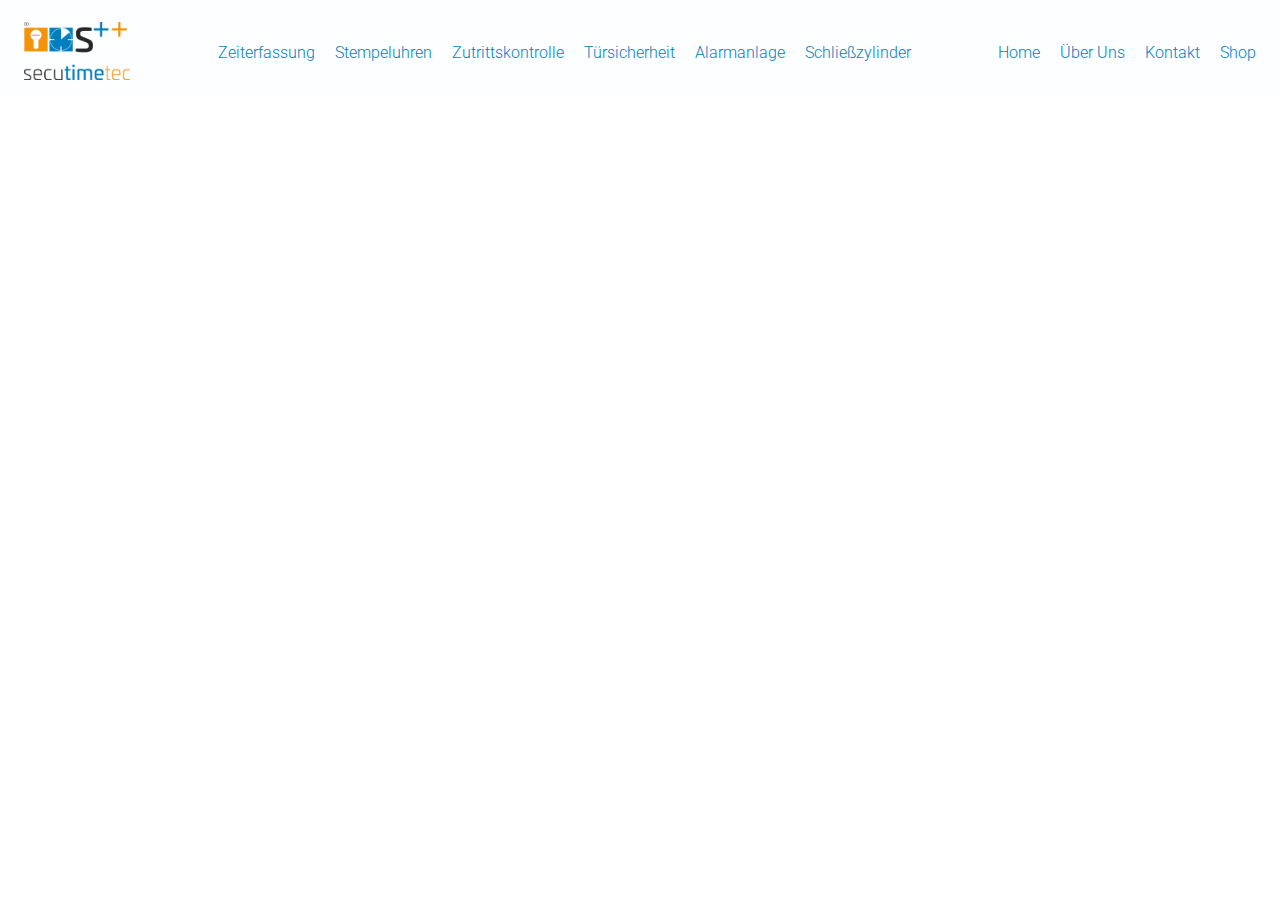
<file: html/About.html>
<!DOCTYPE html>
<html lang="en">
<head>
    <meta charset="UTF-8">
    <meta http-equiv="X-UA-Compatible" content="IE=edge">
    <meta name="viewport" content="width=device-width, initial-scale=1.0">
    <link rel="stylesheet" href="/style/style.css">
    <link rel="preconnect" href="https://fonts.googleapis.com">
    <link rel="preconnect" href="https://fonts.gstatic.com" crossorigin>
    <!--Font Family: Poppins by Google Fonts-->
    <link
        href="https://fonts.googleapis.com/css2?family=Poppins:ital,wght@0,100;0,200;0,300;0,400;0,500;1,100;1,200;1,300;1,400&display=swap"
        rel="stylesheet">
    <link rel="preconnect" href="https://fonts.googleapis.com">
    <link rel="preconnect" href="https://fonts.gstatic.com" crossorigin>
    <!--Font Family: Roboto by Google Fonts-->
    <link
        href="https://fonts.googleapis.com/css2?family=Roboto:ital,wght@0,100;0,300;0,400;0,500;1,100;1,300;1,400&display=swap"
        rel="stylesheet">
    <link rel="icon" href="/style/images/fav.png" type="image/icon type">
    <script src="/app/main.js"></script>
    <title>Über Uns</title>
</head>
<body>
    <header class="header">
        <nav class="header__navBar">
            <div class="navBranding">
                <a href="index.html"><img class="navLogo" src="/style/images/STT_001 Logo 2017-05-05 cmyk.jpg"
                        alt="Logo"></a>
                <h1 class="navHeading">Intelligente Sicherheitstechnik</h1> <!-- Not used at the moment -->
            </div>
            <ul class="navMenuFirst">
                <!-- All items on the left side-->
                <li class="navItem">
                    <a href="Zeiterfassung.html" class="navLink">Zeiterfassung</a>
                </li>
                <li class="navItem">
                    <a href="#" class="navLink">Stempeluhren</a>
                </li>
                <li class="navItem">
                    <a href="Zutrittskontrolle.html" class="navLink">Zutrittskontrolle</a>
                </li>
                <li class="navItem">
                    <a href="Tuersicherheit.html" class="navLink">Türsicherheit</a>
                </li>
                <li class="navItem">
                    <a href="Alarmanlage.html" class="navLink">Alarmanlage</a>
                </li>
                <li class="navItem">
                    <a href="Schließzylinder.html" class="navLink">Schließzylinder</a>
                </li>
            </ul>
            <ul class="navMenuSecond">
                <!-- All items on the right side-->
                <li class="navItem">
                    <a href="index.html" class="navLink">Home</a>
                </li>
                <li class="navItem">
                    <a href="About.html" class="navLink">Über&nbsp;Uns</a>
                </li>
                <li class="navItem">
                    <a href="Kontakt.html" class="navLink">Kontakt</a>
                </li>
                <li class="navItem">
                    <a href="https://www.stempeluhren-shop.de/" class="navLink">Shop</a>
                </li>
            </ul>
            <div class="hamburgerMenu">
                <!--The responsive mobile Menu-->
                <span class="bar"></span>
                <span class="bar"></span>
                <span class="bar"></span>
            </div>
        </nav>
    </header>
    <main class="mainAbout">
        <div class="showcase">
            <!--TODO-->
        </div>
    </main>
</body>
</html>
</file>
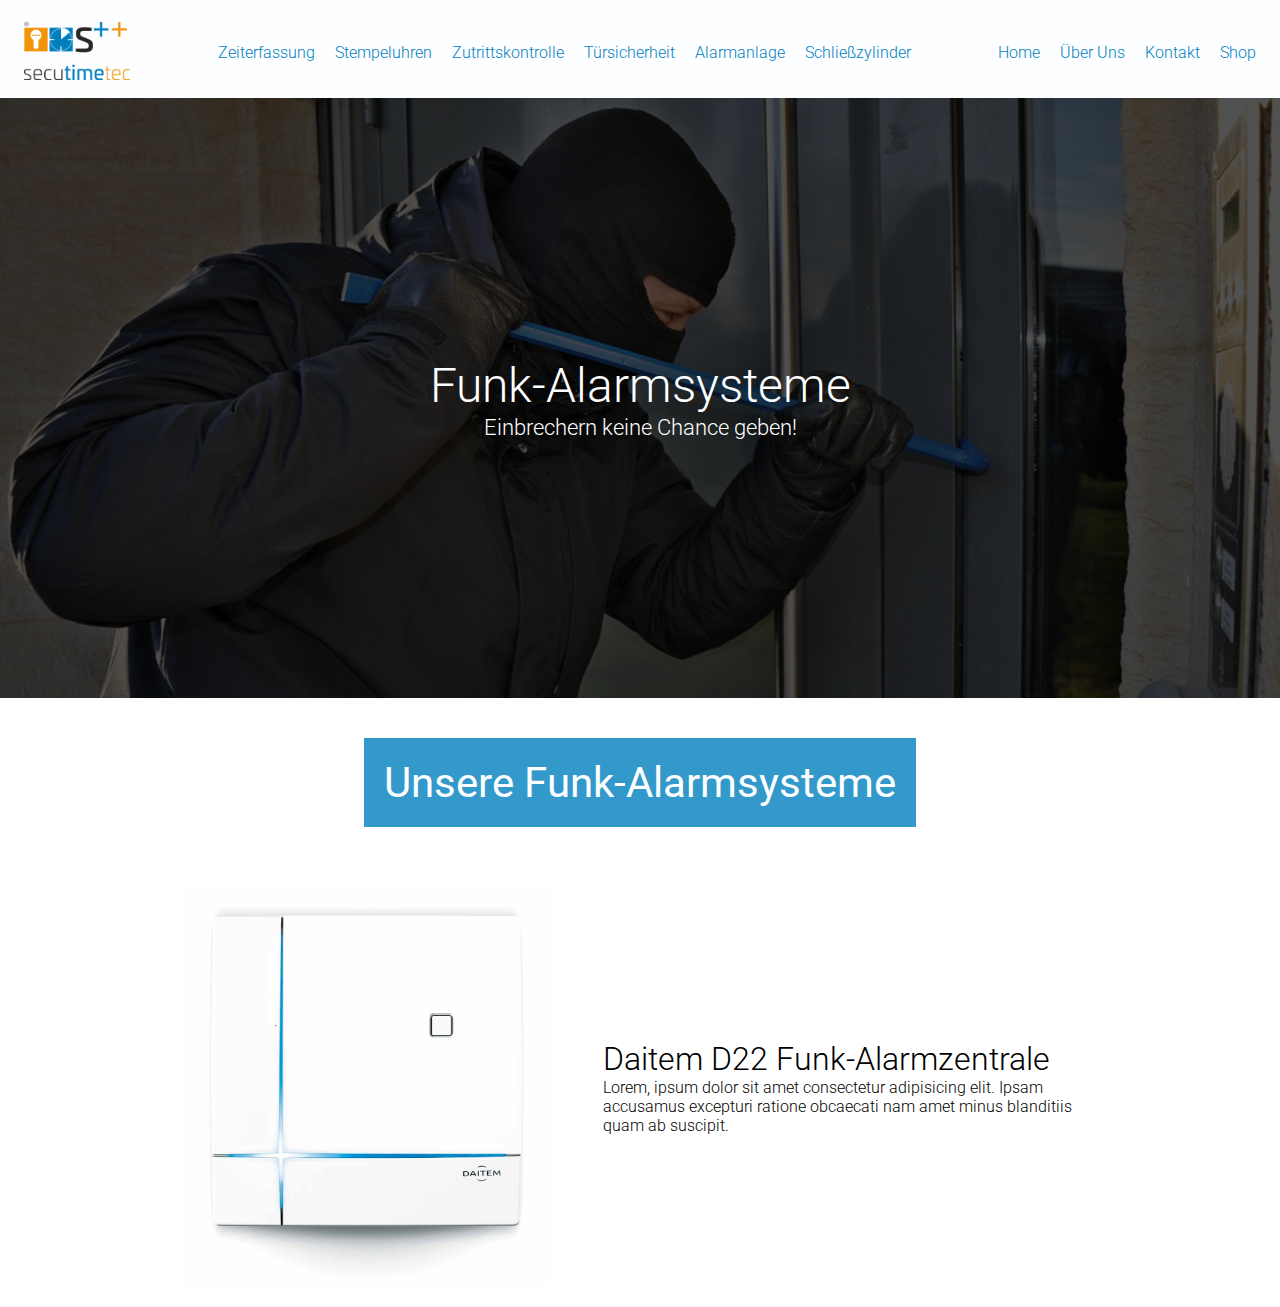
<file: html/Alarmanlage.html>
<!DOCTYPE html>
<html lang="en">

<head>
    <meta charset="UTF-8">
    <meta http-equiv="X-UA-Compatible" content="IE=edge">
    <meta name="viewport" content="width=device-width, initial-scale=1.0">
    <link rel="stylesheet" href="/style/style.css">
    <link rel="preconnect" href="https://fonts.googleapis.com">
    <link rel="preconnect" href="https://fonts.gstatic.com" crossorigin>
    <!--Font Family: Poppins by Google Fonts-->
    <link
        href="https://fonts.googleapis.com/css2?family=Poppins:ital,wght@0,100;0,200;0,300;0,400;0,500;1,100;1,200;1,300;1,400&display=swap"
        rel="stylesheet">
    <link rel="preconnect" href="https://fonts.googleapis.com">
    <link rel="preconnect" href="https://fonts.gstatic.com" crossorigin>
    <!--Font Family: Roboto by Google Fonts-->
    <link
        href="https://fonts.googleapis.com/css2?family=Roboto:ital,wght@0,100;0,300;0,400;0,500;1,100;1,300;1,400&display=swap"
        rel="stylesheet">
    <link rel="icon" href="/style/images/fav.png" type="image/icon type">
    <script src="/app/main.js"></script>
    <title>Alarmsysteme</title>
</head>

<body>
    <header class="header">
        <nav class="header__navBar">
            <div class="navBranding">
                <a href="index.html"><img class="navLogo" src="/style/images/STT_001 Logo 2017-05-05 cmyk.jpg"
                        alt="Logo"></a>
                <h1 class="navHeading">Intelligente Sicherheitstechnik</h1> <!-- Not used at the moment -->
            </div>
            <ul class="navMenuFirst">
                <!-- All items on the left side-->
                <li class="navItem">
                    <a href="Zeiterfassung.html" class="navLink">Zeiterfassung</a>
                </li>
                <li class="navItem">
                    <a href="#" class="navLink">Stempeluhren</a>
                </li>
                <li class="navItem">
                    <a href="Zutrittskontrolle.html" class="navLink">Zutrittskontrolle</a>
                </li>
                <li class="navItem">
                    <a href="Tuersicherheit.html" class="navLink">Türsicherheit</a>
                </li>
                <li class="navItem">
                    <a href="Alarmanlage.html" class="navLink">Alarmanlage</a>
                </li>
                <li class="navItem">
                    <a href="Schließzylinder.html" class="navLink">Schließzylinder</a>
                </li>
            </ul>
            <ul class="navMenuSecond">
                <!-- All items on the right side-->
                <li class="navItem">
                    <a href="index.html" class="navLink">Home</a>
                </li>
                <li class="navItem">
                    <a href="About.html" class="navLink">Über&nbsp;Uns</a>
                </li>
                <li class="navItem">
                    <a href="Kontakt.html" class="navLink">Kontakt</a>
                </li>
                <li class="navItem">
                    <a href="https://www.stempeluhren-shop.de/" class="navLink">Shop</a>
                </li>
            </ul>
            <div class="hamburgerMenu">
                <!--The responsive mobile Menu-->
                <span class="bar"></span>
                <span class="bar"></span>
                <span class="bar"></span>
            </div>
        </nav>
    </header>
    <main class="mainAlarmSystem">
        <div class="showcase">
            <h1 class="heading">Funk-Alarmsysteme</h1>
            <h2 class="headingSecond">Einbrechern keine Chance geben!</h2>
            <h2 class="mobileHeading">Einbrechern keine Chance geben!</h2>
        </div>
        <div class="textBoxFirst">
            <h1 class="heading">Unsere Funk-Alarmsysteme</h1>
        </div>
        <div class="alarmSystemContainer">
            <img src="/style/images/Daitem_D22_Funk-Alarmzentrale.jpeg" alt="Alarmsystem">
            <div class="textBox">
                <h1 class="heading">
                    Daitem D22 Funk-Alarmzentrale
                </h1>
                <p class="text">
                    Lorem, ipsum dolor sit amet consectetur adipisicing elit. Ipsam accusamus excepturi ratione
                    obcaecati nam amet minus blanditiis quam ab suscipit.
                </p>
            </div>
        </div>
    </main>
</body>

</html>
</file>
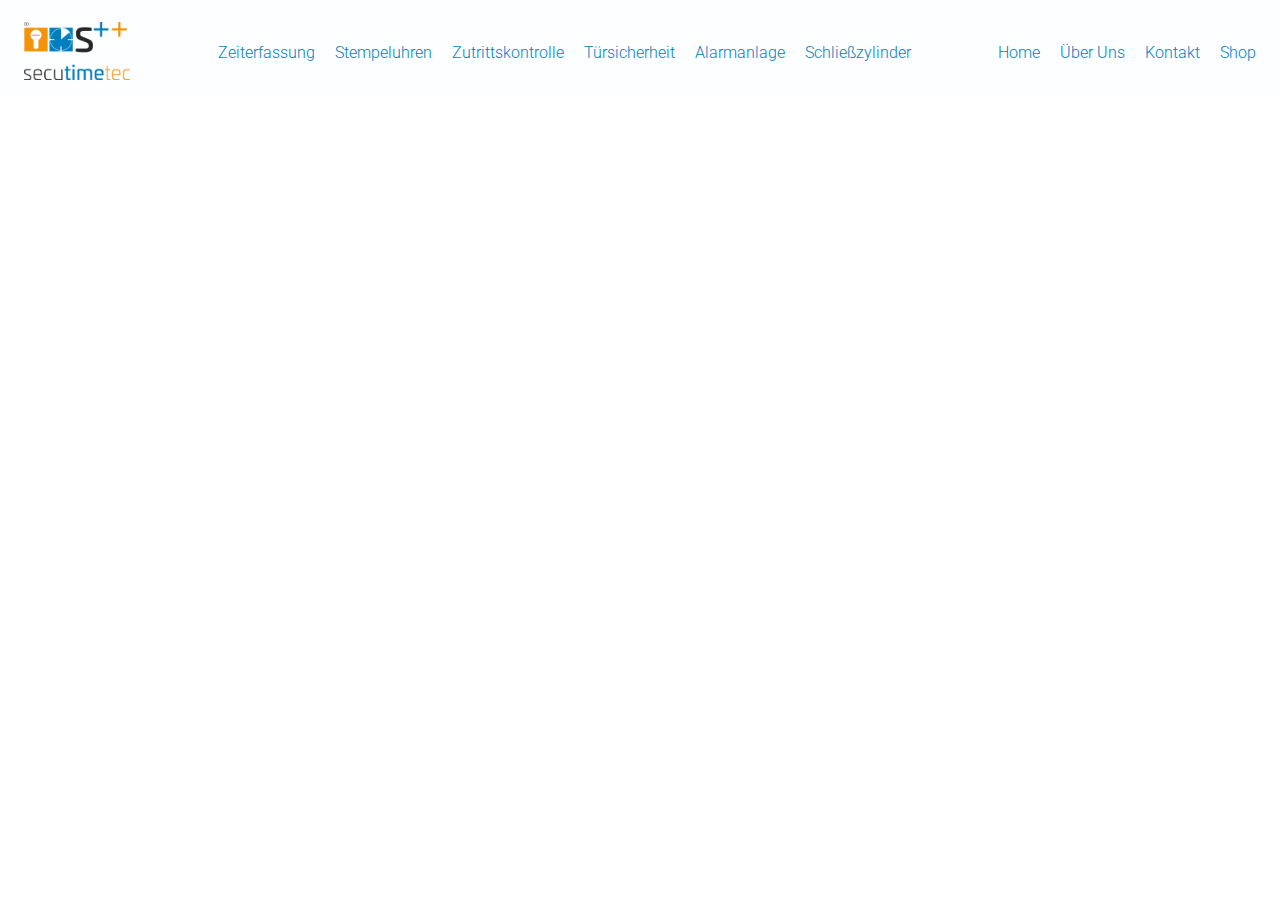
<file: html/Kontakt.html>
<!DOCTYPE html>
<html lang="en">
<head>
    <meta charset="UTF-8">
    <meta http-equiv="X-UA-Compatible" content="IE=edge">
    <meta name="viewport" content="width=device-width, initial-scale=1.0">
    <link rel="stylesheet" href="/style/style.css">
    <link rel="preconnect" href="https://fonts.googleapis.com">
    <link rel="preconnect" href="https://fonts.gstatic.com" crossorigin>
    <!--Font Family: Poppins by Google Fonts-->
    <link
        href="https://fonts.googleapis.com/css2?family=Poppins:ital,wght@0,100;0,200;0,300;0,400;0,500;1,100;1,200;1,300;1,400&display=swap"
        rel="stylesheet">
    <link rel="preconnect" href="https://fonts.googleapis.com">
    <link rel="preconnect" href="https://fonts.gstatic.com" crossorigin>
    <!--Font Family: Roboto by Google Fonts-->
    <link
        href="https://fonts.googleapis.com/css2?family=Roboto:ital,wght@0,100;0,300;0,400;0,500;1,100;1,300;1,400&display=swap"
        rel="stylesheet">
    <link rel="icon" href="/style/images/fav.png" type="image/icon type">
    <script src="/app/main.js"></script>
    <title>Kontakt</title>
</head>
<body>
    <header class="header">
        <nav class="header__navBar">
            <div class="navBranding">
                <a href="index.html"><img class="navLogo" src="/style/images/STT_001 Logo 2017-05-05 cmyk.jpg"
                        alt="Logo"></a>
                <h1 class="navHeading">Intelligente Sicherheitstechnik</h1> <!-- Not used at the moment -->
            </div>
            <ul class="navMenuFirst">
                <!-- All items on the left side-->
                <li class="navItem">
                    <a href="Zeiterfassung.html" class="navLink">Zeiterfassung</a>
                </li>
                <li class="navItem">
                    <a href="#" class="navLink">Stempeluhren</a>
                </li>
                <li class="navItem">
                    <a href="Zutrittskontrolle.html" class="navLink">Zutrittskontrolle</a>
                </li>
                <li class="navItem">
                    <a href="Tuersicherheit.html" class="navLink">Türsicherheit</a>
                </li>
                <li class="navItem">
                    <a href="Alarmanlage.html" class="navLink">Alarmanlage</a>
                </li>
                <li class="navItem">
                    <a href="Schließzylinder.html" class="navLink">Schließzylinder</a>
                </li>
            </ul>
            <ul class="navMenuSecond">
                <!-- All items on the right side-->
                <li class="navItem">
                    <a href="index.html" class="navLink">Home</a>
                </li>
                <li class="navItem">
                    <a href="About.html" class="navLink">Über&nbsp;Uns</a>
                </li>
                <li class="navItem">
                    <a href="Kontakt.html" class="navLink">Kontakt</a>
                </li>
                <li class="navItem">
                    <a href="https://www.stempeluhren-shop.de/" class="navLink">Shop</a>
                </li>
            </ul>
            <div class="hamburgerMenu">
                <!--The responsive mobile Menu-->
                <span class="bar"></span>
                <span class="bar"></span>
                <span class="bar"></span>
            </div>
        </nav>
    </header>
    <main class="mainContact">
        <div class="showcase">
            <!--TODO-->
        </div>
    </main>
</body>
</html>
</file>
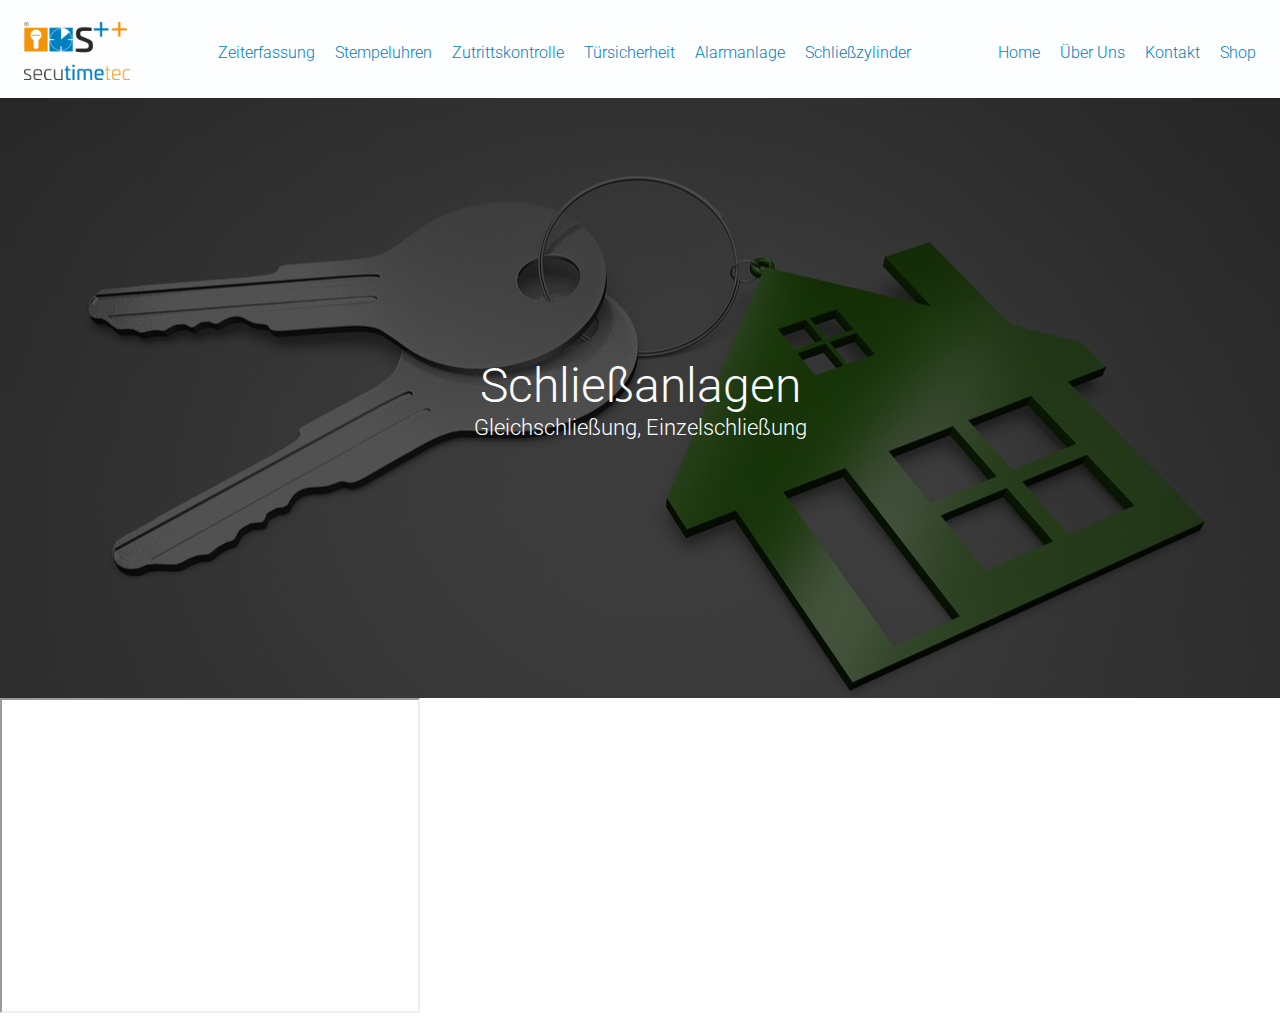
<file: html/Schließzylinder.html>
<!DOCTYPE html>
<html lang="en">
<head>
    <meta charset="UTF-8">
    <meta http-equiv="X-UA-Compatible" content="IE=edge">
    <meta name="viewport" content="width=device-width, initial-scale=1.0">
    <link rel="stylesheet" href="/style/style.css">
    <link rel="preconnect" href="https://fonts.googleapis.com">
    <link rel="preconnect" href="https://fonts.gstatic.com" crossorigin>
    <!--Font Family: Poppins by Google Fonts-->
    <link
        href="https://fonts.googleapis.com/css2?family=Poppins:ital,wght@0,100;0,200;0,300;0,400;0,500;1,100;1,200;1,300;1,400&display=swap"
        rel="stylesheet">
    <link rel="preconnect" href="https://fonts.googleapis.com">
    <link rel="preconnect" href="https://fonts.gstatic.com" crossorigin>
    <!--Font Family: Roboto by Google Fonts-->
    <link
        href="https://fonts.googleapis.com/css2?family=Roboto:ital,wght@0,100;0,300;0,400;0,500;1,100;1,300;1,400&display=swap"
        rel="stylesheet">
    <link rel="icon" href="/style/images/fav.png" type="image/icon type">
    <script src="/app/main.js"></script>
    <title>Schließzylinder</title>
</head>
<body>
    <header class="header">
        <nav class="header__navBar">
            <div class="navBranding">
                <a href="index.html"><img class="navLogo" src="/style/images/STT_001 Logo 2017-05-05 cmyk.jpg"
                        alt="Logo"></a>
                <h1 class="navHeading">Intelligente Sicherheitstechnik</h1> <!-- Not used at the moment -->
            </div>
            <ul class="navMenuFirst">
                <!-- All items on the left side-->
                <li class="navItem">
                    <a href="Zeiterfassung.html" class="navLink">Zeiterfassung</a>
                </li>
                <li class="navItem">
                    <a href="#" class="navLink">Stempeluhren</a>
                </li>
                <li class="navItem">
                    <a href="Zutrittskontrolle.html" class="navLink">Zutrittskontrolle</a>
                </li>
                <li class="navItem">
                    <a href="Tuersicherheit.html" class="navLink">Türsicherheit</a>
                </li>
                <li class="navItem">
                    <a href="Alarmanlage.html" class="navLink">Alarmanlage</a>
                </li>
                <li class="navItem">
                    <a href="Schließzylinder.html" class="navLink">Schließzylinder</a>
                </li>
            </ul>
            <ul class="navMenuSecond">
                <!-- All items on the right side-->
                <li class="navItem">
                    <a href="index.html" class="navLink">Home</a>
                </li>
                <li class="navItem">
                    <a href="About.html" class="navLink">Über&nbsp;Uns</a>
                </li>
                <li class="navItem">
                    <a href="Kontakt.html" class="navLink">Kontakt</a>
                </li>
                <li class="navItem">
                    <a href="https://www.stempeluhren-shop.de/" class="navLink">Shop</a>
                </li>
            </ul>
            <div class="hamburgerMenu">
                <!--The responsive mobile Menu-->
                <span class="bar"></span>
                <span class="bar"></span>
                <span class="bar"></span>
            </div>
        </nav>
    </header>
    <main class="mainCylinderLock">
        <div class="showcase">
            <h1 class="heading">Schließanlagen</h1>
            <h2 class="headingSecond">Gleichschließung, Einzelschließung</h2>
            <h2 class="mobileHeading">Gleichschließung, Einzelschließung!</h2>
        </div>
        <div class="videoYT">
            <iframe width="420" height="315"
src="https://www.youtube.com/watch?v=5HmJbFctW7E">
</iframe>
        </div>
    </main>
</body>
</html>
</file>
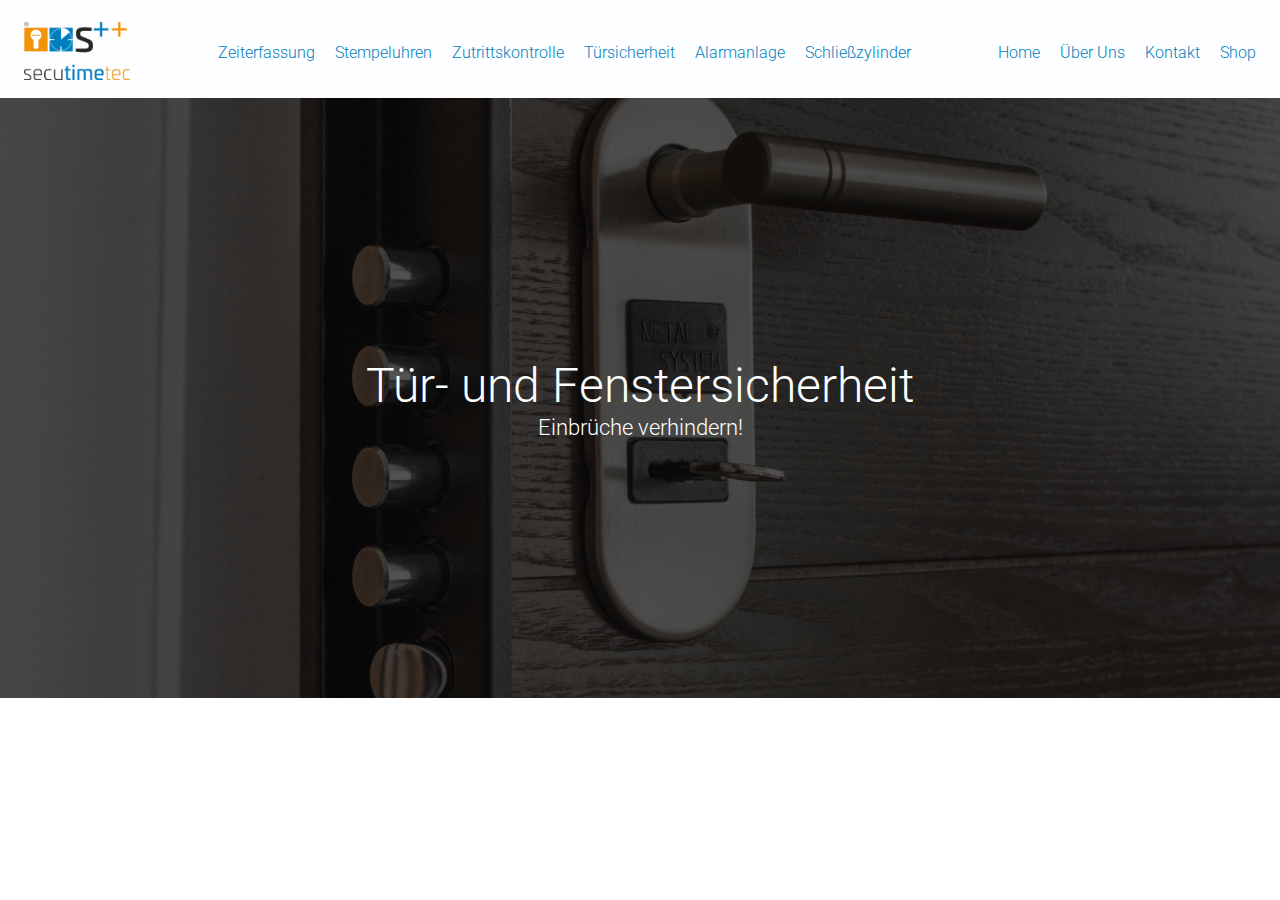
<file: html/Tuersicherheit.html>
<!DOCTYPE html>
<html lang="en">
<head>
    <meta charset="UTF-8">
    <meta http-equiv="X-UA-Compatible" content="IE=edge">
    <meta name="viewport" content="width=device-width, initial-scale=1.0">
    <link rel="stylesheet" href="/style/style.css">
    <link rel="preconnect" href="https://fonts.googleapis.com">
    <link rel="preconnect" href="https://fonts.gstatic.com" crossorigin>
    <!--Font Family: Poppins by Google Fonts-->
    <link
        href="https://fonts.googleapis.com/css2?family=Poppins:ital,wght@0,100;0,200;0,300;0,400;0,500;1,100;1,200;1,300;1,400&display=swap"
        rel="stylesheet">
    <link rel="preconnect" href="https://fonts.googleapis.com">
    <link rel="preconnect" href="https://fonts.gstatic.com" crossorigin>
    <!--Font Family: Roboto by Google Fonts-->
    <link
        href="https://fonts.googleapis.com/css2?family=Roboto:ital,wght@0,100;0,300;0,400;0,500;1,100;1,300;1,400&display=swap"
        rel="stylesheet">
    <link rel="icon" href="/style/images/fav.png" type="image/icon type">
    <script src="/app/main.js"></script>
    <title>Türsicherheit - secutimec GmbH</title>
</head>
<body>
    <header class="header">
        <nav class="header__navBar">
            <div class="navBranding">
                <a href="index.html"><img class="navLogo" src="/style/images/STT_001 Logo 2017-05-05 cmyk.jpg"
                        alt="Logo"></a>
                <h1 class="navHeading">Intelligente Sicherheitstechnik</h1> <!-- Not used at the moment -->
            </div>
            <ul class="navMenuFirst">
                <!-- All items on the left side-->
                <li class="navItem">
                    <a href="Zeiterfassung.html" class="navLink">Zeiterfassung</a>
                </li>
                <li class="navItem">
                    <a href="#" class="navLink">Stempeluhren</a>
                </li>
                <li class="navItem">
                    <a href="Zutrittskontrolle.html" class="navLink">Zutrittskontrolle</a>
                </li>
                <li class="navItem">
                    <a href="Tuersicherheit.html" class="navLink">Türsicherheit</a>
                </li>
                <li class="navItem">
                    <a href="Alarmanlage.html" class="navLink">Alarmanlage</a>
                </li>
                <li class="navItem">
                    <a href="Schließzylinder.html" class="navLink">Schließzylinder</a>
                </li>
            </ul>
            <ul class="navMenuSecond">
                <!-- All items on the right side-->
                <li class="navItem">
                    <a href="index.html" class="navLink">Home</a>
                </li>
                <li class="navItem">
                    <a href="About.html" class="navLink">Über&nbsp;Uns</a>
                </li>
                <li class="navItem">
                    <a href="Kontakt.html" class="navLink">Kontakt</a>
                </li>
                <li class="navItem">
                    <a href="https://www.stempeluhren-shop.de/" class="navLink">Shop</a>
                </li>
            </ul>
            <div class="hamburgerMenu">
                <!--The responsive mobile Menu-->
                <span class="bar"></span>
                <span class="bar"></span>
                <span class="bar"></span>
            </div>
        </nav>
    </header>
    <main class="mainDoorSafety">
        <div class="showcase">
            <h1 class="heading">Tür- und Fenstersicherheit</h1>
            <h2 class="headingSecond">Einbrüche verhindern!</h2>
            <h2 class="mobileHeading">Einbrüche verhindern!</h2>
        </div>
    </main>
</body>
</html>
</file>
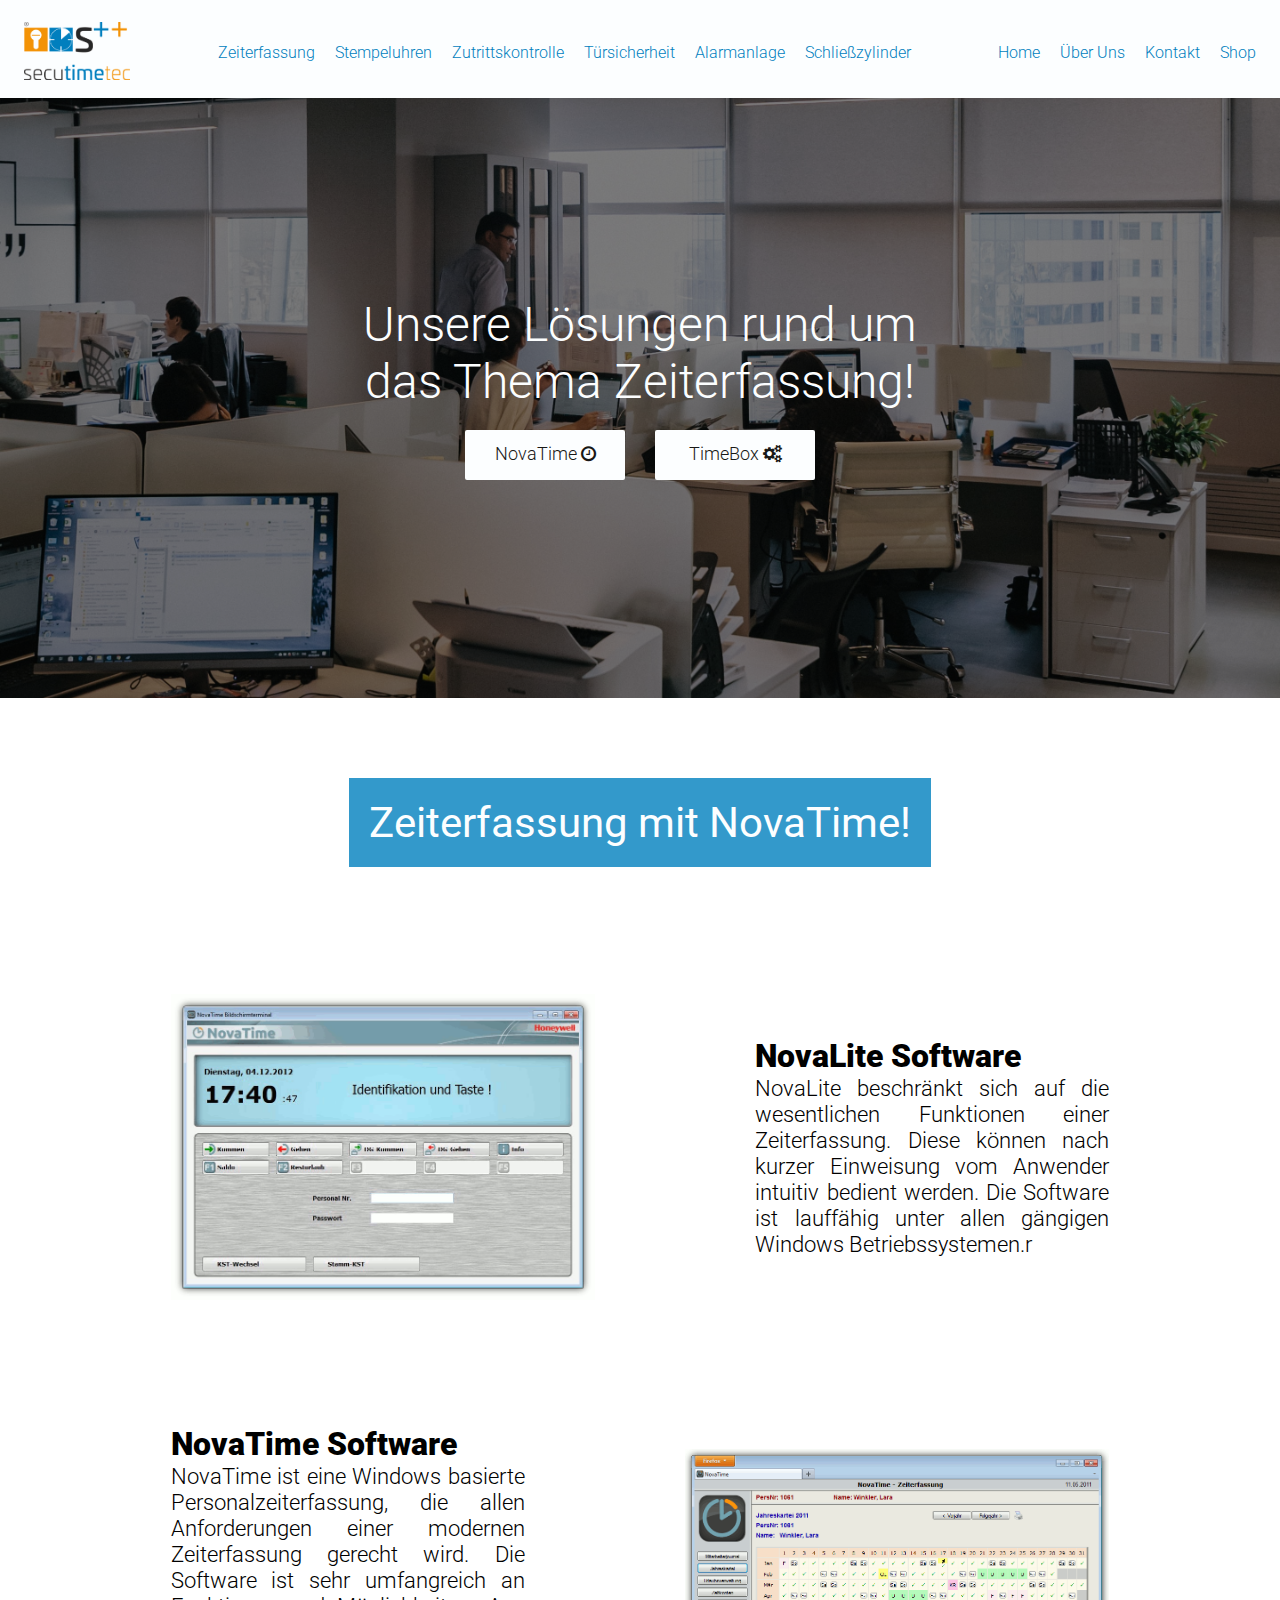
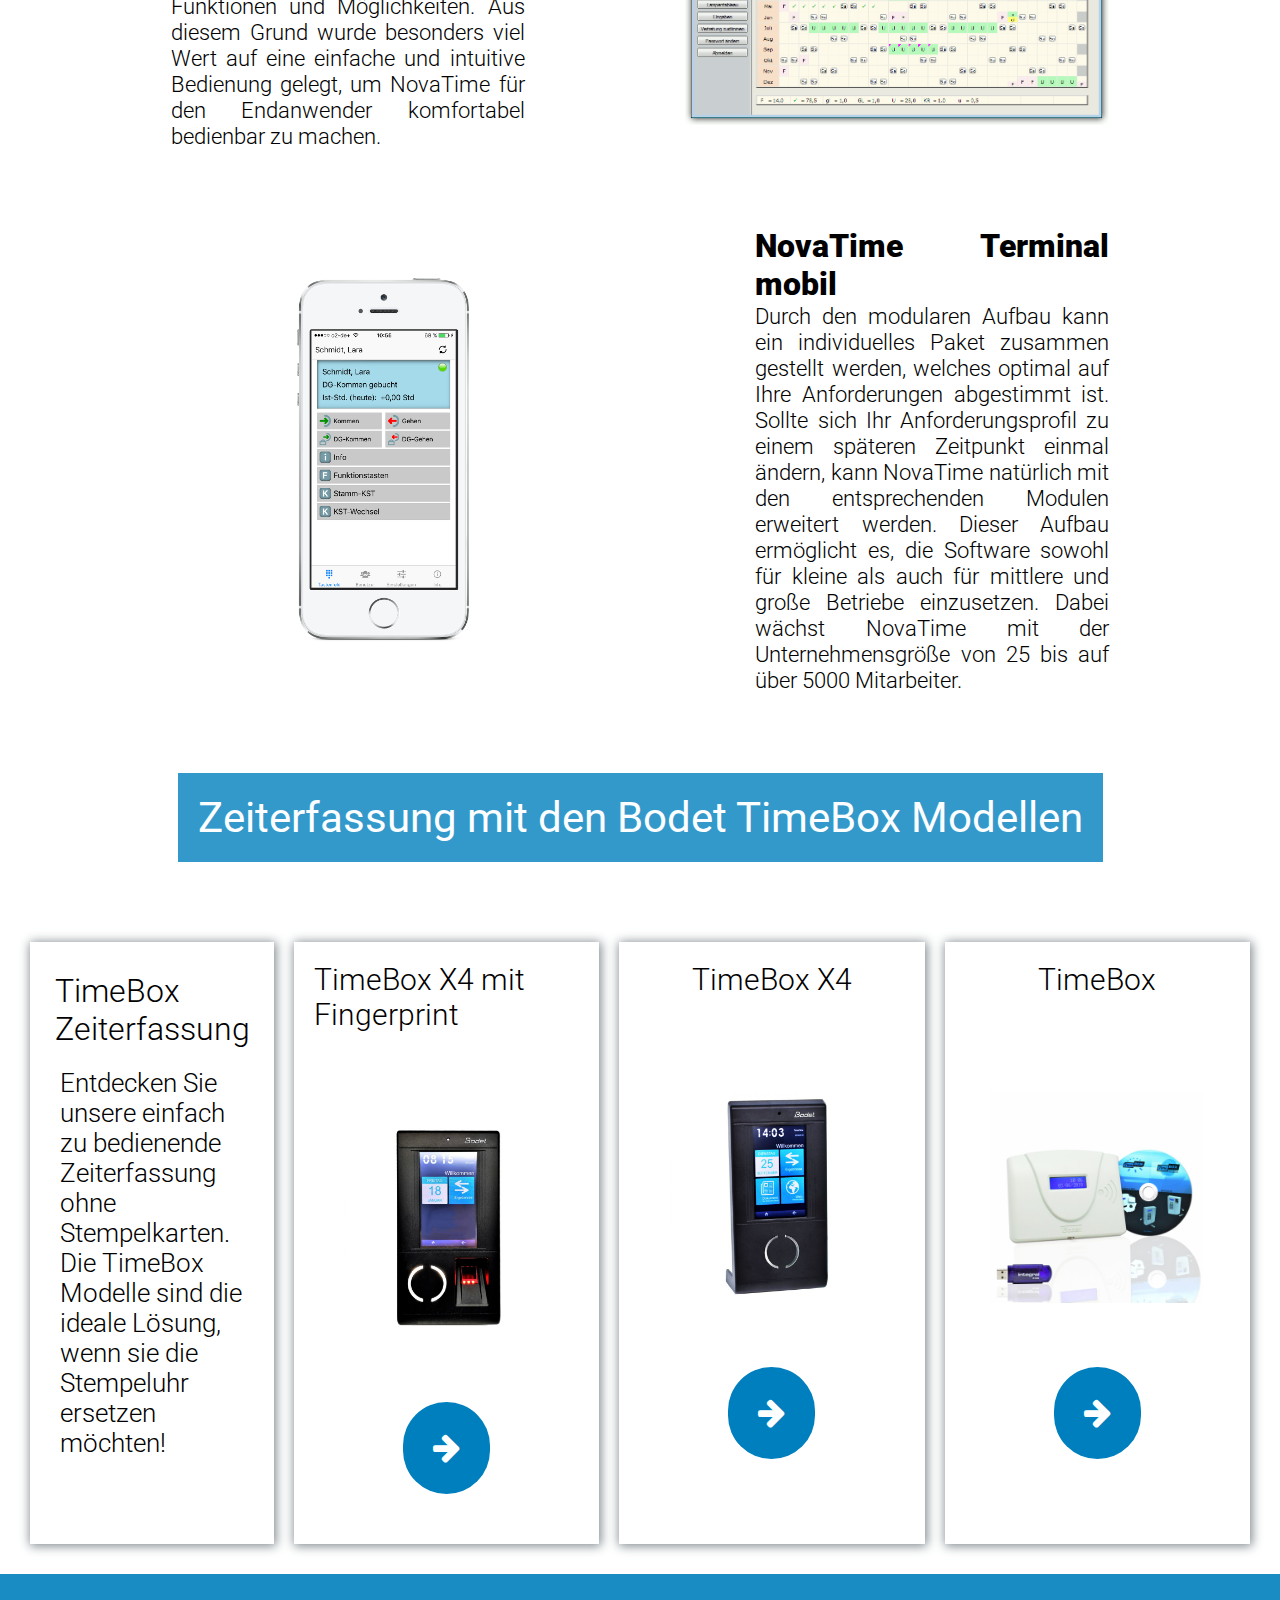
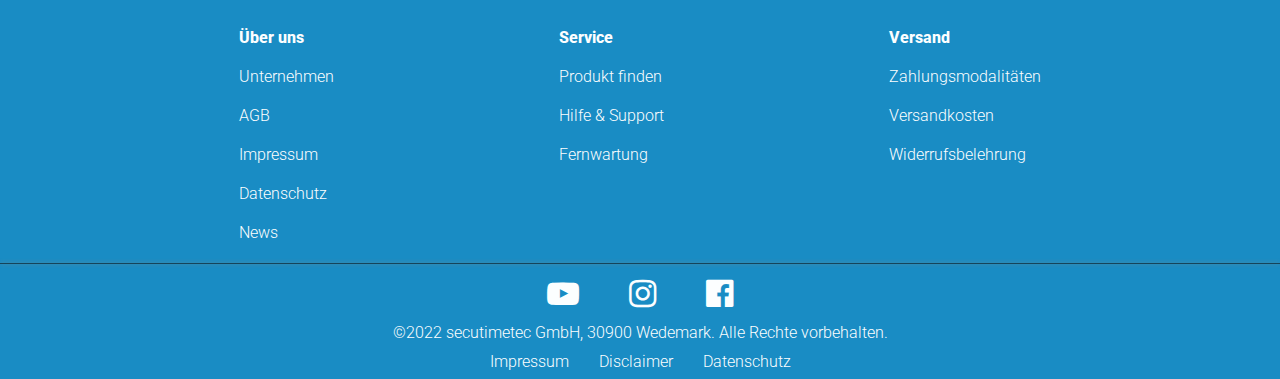
<file: html/Zeiterfassung.html>
<!DOCTYPE html>
<html lang="en">

<head>
    <meta charset="UTF-8">
    <meta http-equiv="X-UA-Compatible" content="IE=edge">
    <meta name="viewport" content="width=device-width, initial-scale=1.0">
    <link rel="stylesheet" href="/style/style.css">
    <link rel="preconnect" href="https://fonts.googleapis.com">
    <link rel="preconnect" href="https://fonts.gstatic.com" crossorigin>
    <!--Font Family: Poppins by Google Fonts-->
    <link
        href="https://fonts.googleapis.com/css2?family=Poppins:ital,wght@0,100;0,200;0,300;0,400;0,500;1,100;1,200;1,300;1,400&display=swap"
        rel="stylesheet">
    <link rel="preconnect" href="https://fonts.googleapis.com">
    <link rel="preconnect" href="https://fonts.gstatic.com" crossorigin>
    <!--Font Family: Roboto by Google Fonts-->
    <link
        href="https://fonts.googleapis.com/css2?family=Roboto:ital,wght@0,100;0,300;0,400;0,500;1,100;1,300;1,400&display=swap"
        rel="stylesheet">
    <link rel="icon" href="/style/images/fav.png" type="image/icon type">
    <link rel="stylesheet" href="https://stackpath.bootstrapcdn.com/font-awesome/4.7.0/css/font-awesome.min.css"
        integrity="sha384-wvfXpqpZZVQGK6TAh5PVlGOfQNHSoD2xbE+QkPxCAFlNEevoEH3Sl0sibVcOQVnN" crossorigin="anonymous">
    <title>Zeiterfassung - secutimetec GmbH</title>
</head>

<body>
    <header class="header">
        <nav class="header__navBar">
            <div class="navBranding">
                <a href="index.html"><img class="navLogo" src="/style/images/STT_001 Logo 2017-05-05 cmyk.jpg"
                        alt="Logo"></a>
                <h1 class="navHeading">Intelligente Sicherheitstechnik</h1> <!-- Not used at the moment -->
            </div>
            <ul class="navMenuFirst">
                <!-- All items on the left side-->
                <li class="navItem">
                    <a href="Zeiterfassung.html" class="navLink">Zeiterfassung</a>
                </li>
                <li class="navItem">
                    <a href="https://www.stempeluhren-shop.de/" class="navLink">Stempeluhren</a>
                </li>
                <li class="navItem">
                    <a href="Zutrittskontrolle.html" class="navLink">Zutrittskontrolle</a>
                </li>
                <li class="navItem">
                    <a href="Tuersicherheit.html" class="navLink">Türsicherheit</a>
                </li>
                <li class="navItem">
                    <a href="Alarmanlage.html" class="navLink">Alarmanlage</a>
                </li>
                <li class="navItem">
                    <a href="Schließzylinder.html" class="navLink">Schließzylinder</a>
                </li>
            </ul>
            <ul class="navMenuSecond">
                <!-- All items on the right side-->
                <li class="navItem">
                    <a href="index.html" class="navLink">Home</a>
                </li>
                <li class="navItem">
                    <a href="About.html" class="navLink">Über&nbsp;Uns</a>
                </li>
                <li class="navItem">
                    <a href="Kontakt.html" class="navLink">Kontakt</a>
                </li>
                <li class="navItem">
                    <a href="https://www.stempeluhren-shop.de/" class="navLink">Shop</a>
                </li>
            </ul>
            <div class="hamburgerMenu">
                <!--The responsive mobile Menu-->
                <span class="bar"></span>
                <span class="bar"></span>
                <span class="bar"></span>
            </div>
        </nav>
    </header>
    <main class="mainTimeTracking">
        <div class="showcase">
            <h1 class="heading">Unsere Lösungen rund um das Thema Zeiterfassung!</h1>
            <h2 class="mobileHeading">Rund um Zeiterfassung</h2>
            <div class="linkContainer">
                <a href="#novaTimeID" class="link">NovaTime&nbsp;<i class="fa fa-clock-o" aria-hidden="true"></i></a>
                <a href="#timeBoxID" class="link">TimeBox&nbsp;<i class="fa fa-cogs" aria-hidden="true"></i></a>
            </div>
        </div>
        <div class="textBoxFirst">
            <h1 class="heading">
                Zeiterfassung mit NovaTime!
            </h1>
        </div>
        <div id="novaTimeID" class="novaTime">
            <div class="container">
                <img src="/style/images/Bildschirmterminal_large_4201.png" alt="Browserterminal">
                <div class="textBox">
                    <h2 class="heading">NovaLite Software</h2>
                    <p class="text">NovaLite beschränkt sich auf die wesentlichen Funktionen einer Zeiterfassung. Diese
                        können nach kurzer Einweisung vom Anwender intuitiv bedient werden. Die Software ist lauffähig
                        unter allen gängigen Windows Betriebssystemen.r</p>
                </div>
            </div>
            <div class="container">
                <div class="textBox">
                    <h2 class="heading">NovaTime Software</h2>
                    <p class="text">NovaTime ist eine Windows basierte Personalzeiterfassung, die allen Anforderungen
                        einer modernen Zeiterfassung gerecht wird. Die Software ist sehr umfangreich an Funktionen und
                        Möglichkeiten. Aus diesem Grund wurde besonders viel Wert auf eine einfache und intuitive
                        Bedienung gelegt, um NovaTime für den Endanwender komfortabel bedienbar zu machen.</p>
                </div>
                <img src="/style/images/Workflow_Jahreskartei_large.png" alt="Browserterminal">
            </div>
            <div class="container">
                <img src="/style/images/terminal-app-iPhone-large.png" alt="Browserterminal">
                <div class="textBox">
                    <h2 class="heading">NovaTime Terminal mobil</h2>
                    <p class="text">Durch den modularen Aufbau kann ein individuelles Paket zusammen gestellt werden,
                        welches optimal auf Ihre Anforderungen abgestimmt ist. Sollte sich Ihr Anforderungsprofil zu
                        einem späteren Zeitpunkt einmal ändern, kann NovaTime natürlich mit den entsprechenden Modulen
                        erweitert werden. Dieser Aufbau ermöglicht es, die Software sowohl für kleine als auch für
                        mittlere und große Betriebe einzusetzen. Dabei wächst NovaTime mit der Unternehmensgröße von 25
                        bis auf über 5000 Mitarbeiter.</p>
                </div>
            </div>
        </div>
        <div class="textBoxFirst">
            <h1 class="heading">
                Zeiterfassung mit den Bodet TimeBox Modellen
            </h1>
        </div>
        <div id="timeBoxID" class="timeBox">
            <div class="container">
                <h1 class="heading">TimeBox Zeiterfassung</h1>
                <p class="text">Entdecken Sie unsere einfach zu bedienende Zeiterfassung ohne Stempelkarten. Die TimeBox
                    Modelle sind die ideale Lösung, wenn sie die Stempeluhr ersetzen möchten!</p>
            </div>
            <div class="container">
                <h1 class="heading">TimeBox X4 mit Fingerprint</h1>
                <img src="../style/images/terminal2-768x768.jpeg" alt="">
                <a href="#" class="link"><i class="fa fa-arrow-right" aria-hidden="true"></i></a>
            </div>
            <div class="container">
                <h1 class="heading">TimeBox X4</h1>
                <img src="../style/images/Bodet_1-768x768.jpeg" alt="">
                <a href="#" class="link"><i class="fa fa-arrow-right" aria-hidden="true"></i></a>
            </div>
            <div class="container">
                <h1 class="heading">TimeBox</h1>
                <img src="../style/images/timebox_a-4-1024x1024.jpeg" alt="">
                <a href="#" class="link"><i class="fa fa-arrow-right" aria-hidden="true"></i></a>
            </div>
        </div>

        <footer style="padding: 8px 0px; height: 100%;" class="footer">
            <section class="footerFirst">
                <ul class="aboutUs">
                    <li>
                        <h2>Über uns</h2>
                    </li>
                    <li><a href="https://www.stempeluhren-shop.de/pages/unternehmen">Unternehmen</a></li>
                    <li><a href="https://www.stempeluhren-shop.de/pages/agb">AGB</a></li>
                    <li><a href="https://www.stempeluhren-shop.de/pages/impressum">Impressum</a></li>
                    <li><a href="https://www.stempeluhren-shop.de/pages/datenschutz">Datenschutz</a></li>
                    <li><a href="https://www.stempeluhren-shop.de/pages/news">News</a></li>
                </ul>
                <ul class="service">
                    <li>
                        <h2>Service</h2>
                    </li>
                    <li><a href="https://www.stempeluhren-shop.de/search">Produkt finden</a></li>
                    <li><a href="https://www.stempeluhren-shop.de/pages/hilfe">Hilfe & Support</a></li>
                    <li><a href="https://www.stempeluhren-shop.de/pages/fernwartung">Fernwartung</a></li>
                </ul>
                <ul class="shipment">
                    <li>
                        <h2>Versand</h2>
                    </li>
                    <li><a href="https://www.stempeluhren-shop.de/pages/zahlungsmodalitaten">Zahlungsmodalitäten</a>
                    </li>
                    <li><a href="https://www.stempeluhren-shop.de/pages/versandkosten">Versandkosten</a></li>
                    <li><a href="https://www.stempeluhren-shop.de/pages/ruckgaberecht">Widerrufsbelehrung</a></li>
                </ul>
            </section>

            <div class="cut"></div>

            <section class="footerSecond">
                <ul class="socialMediaIcons">
                    <li><a href="https://www.youtube.com/channel/UCo9R9Blc7XnBhFTASOxMsOQ" target="_blank"><i
                                class="fa fa-youtube-play" aria-hidden="true"></i></a></li>
                    <li><a href="https://www.instagram.com/secutimetec/"><i class="fa fa-instagram"
                                aria-hidden="true"></i></a></li>
                    <li><a href="https://www.facebook.com/secutimetec"><i class="fa fa-facebook-official"
                                aria-hidden="true"></i></a></li>
                </ul>
                <div class="copyright">
                    <div class="copyrightSecu">
                        <h2>©2022 secutimetec GmbH, 30900 Wedemark. Alle Rechte vorbehalten.</h2>
                    </div>
                    <ul class="impDiscDat">
                        <li><a href="#">Impressum</a></li>
                        <li><a href="#">Disclaimer</a></li>
                        <li><a href="#">Datenschutz</a></li>
                    </ul>
                </div>
            </section>
        </footer>
    </main>

    <script src="/app/main.js"></script>
</body>

</html>
</file>
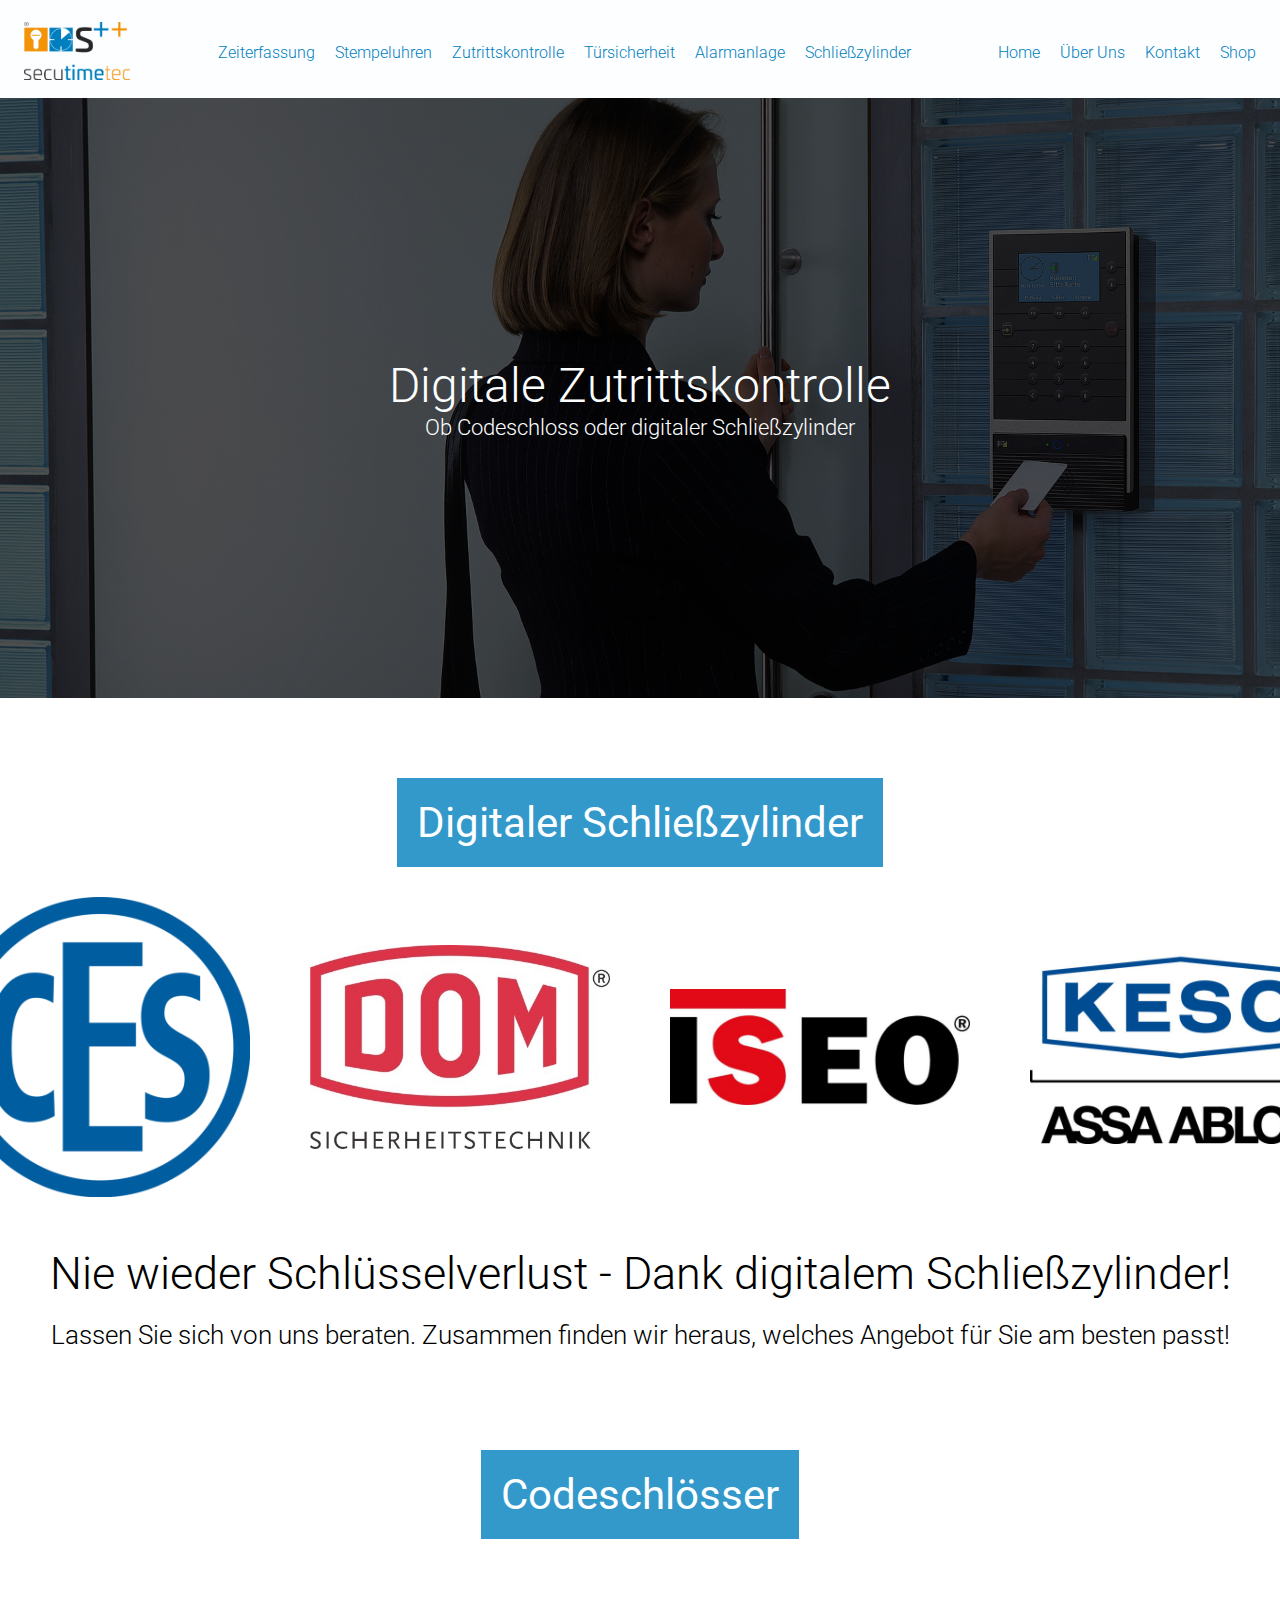
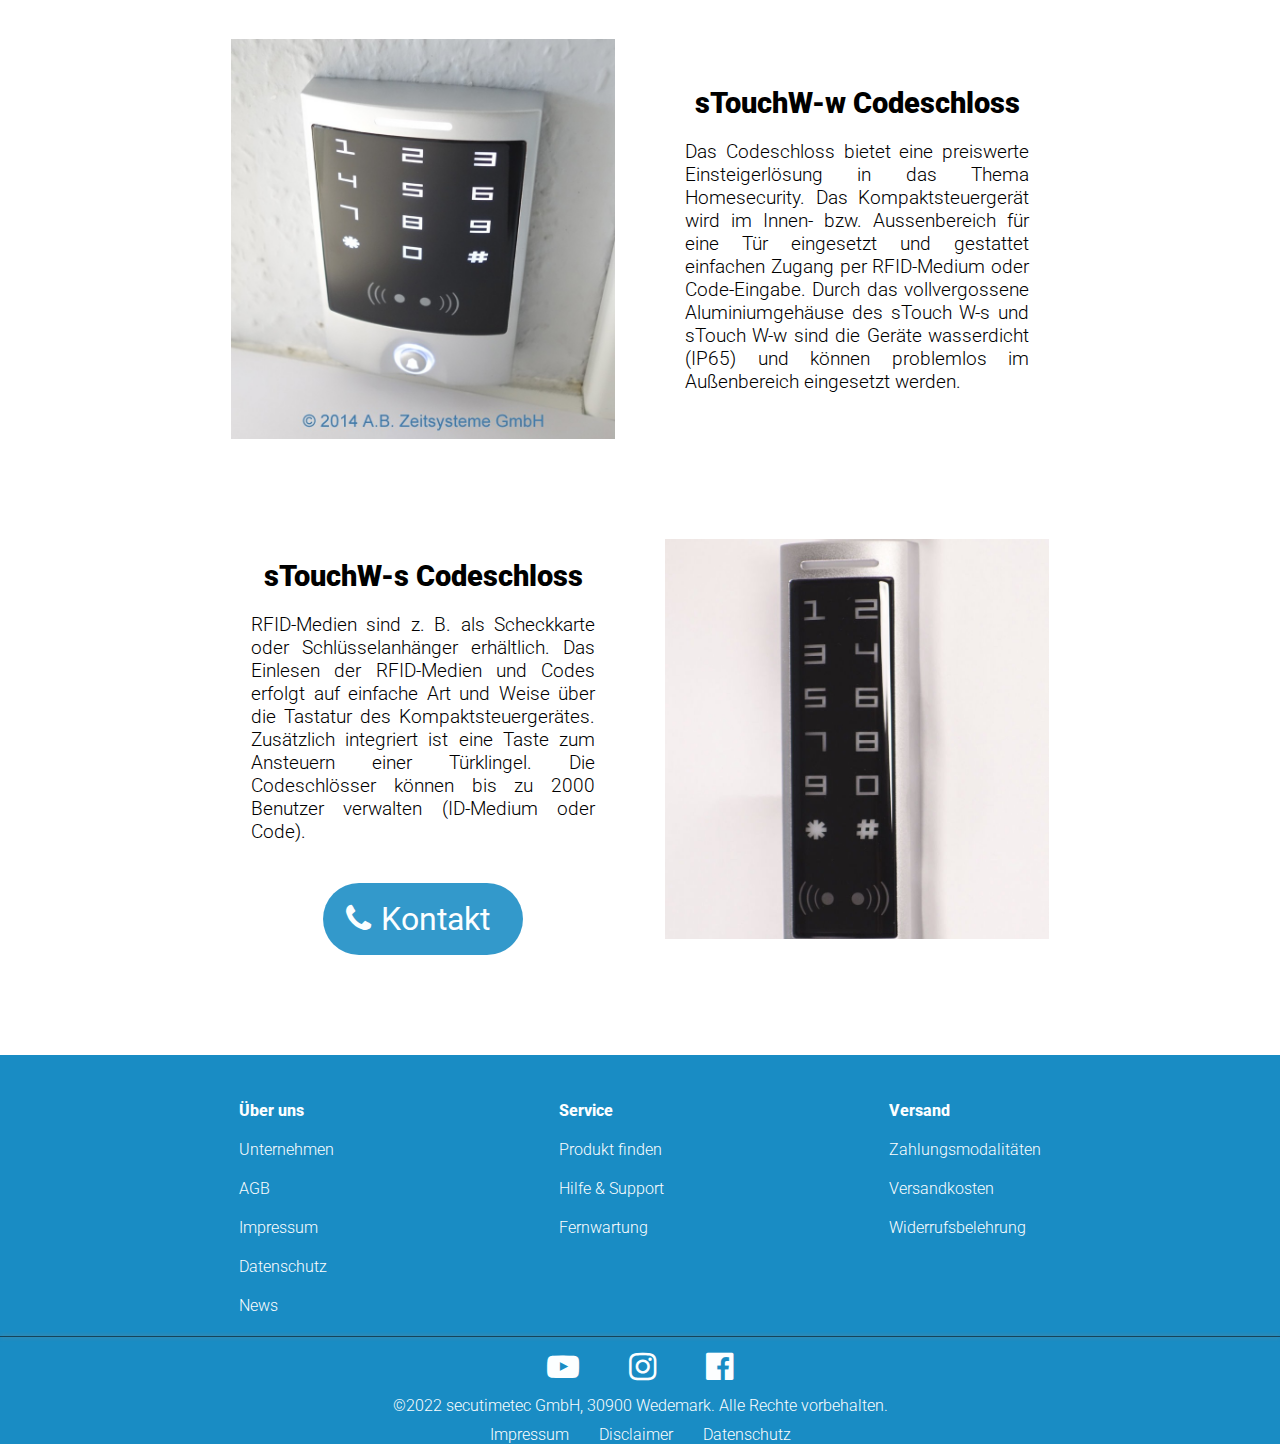
<file: html/Zutrittskontrolle.html>
<!DOCTYPE html>
<html lang="en">

<head>
    <meta charset="UTF-8">
    <meta http-equiv="X-UA-Compatible" content="IE=edge">
    <meta name="viewport" content="width=device-width, initial-scale=1.0">
    <link rel="stylesheet" href="/style/style.css">
    <link rel="preconnect" href="https://fonts.googleapis.com">
    <link rel="preconnect" href="https://fonts.gstatic.com" crossorigin>
    <!--Font Family: Poppins by Google Fonts-->
    <link
        href="https://fonts.googleapis.com/css2?family=Poppins:ital,wght@0,100;0,200;0,300;0,400;0,500;1,100;1,200;1,300;1,400&display=swap"
        rel="stylesheet">
    <link rel="preconnect" href="https://fonts.googleapis.com">
    <link rel="preconnect" href="https://fonts.gstatic.com" crossorigin>
    <!--Font Family: Roboto by Google Fonts-->
    <link
        href="https://fonts.googleapis.com/css2?family=Roboto:ital,wght@0,100;0,300;0,400;0,500;1,100;1,300;1,400&display=swap"
        rel="stylesheet">
    <link rel="icon" href="/style/images/fav.png" type="image/icon type">
    <link rel="stylesheet" href="https://stackpath.bootstrapcdn.com/font-awesome/4.7.0/css/font-awesome.min.css"
        integrity="sha384-wvfXpqpZZVQGK6TAh5PVlGOfQNHSoD2xbE+QkPxCAFlNEevoEH3Sl0sibVcOQVnN" crossorigin="anonymous">
    <script src="/app/main.js"></script>
    <title>Zutrittskontrolle - secutimetec GmbH</title>
</head>

<body>
    <header class="header">
        <nav class="header__navBar">
            <div class="navBranding">
                <a href="index.html"><img class="navLogo" src="/style/images/STT_001 Logo 2017-05-05 cmyk.jpg"
                        alt="Logo"></a>
                <h1 class="navHeading">Intelligente Sicherheitstechnik</h1> <!-- Not used at the moment -->
            </div>
            <ul class="navMenuFirst">
                <!-- All items on the left side-->
                <li class="navItem">
                    <a href="Zeiterfassung.html" class="navLink">Zeiterfassung</a>
                </li>
                <li class="navItem">
                    <a href="#" class="navLink">Stempeluhren</a>
                </li>
                <li class="navItem">
                    <a href="Zutrittskontrolle.html" class="navLink">Zutrittskontrolle</a>
                </li>
                <li class="navItem">
                    <a href="Tuersicherheit.html" class="navLink">Türsicherheit</a>
                </li>
                <li class="navItem">
                    <a href="Alarmanlage.html" class="navLink">Alarmanlage</a>
                </li>
                <li class="navItem">
                    <a href="Schließzylinder.html" class="navLink">Schließzylinder</a>
                </li>
            </ul>
            <ul class="navMenuSecond">
                <!-- All items on the right side-->
                <li class="navItem">
                    <a href="index.html" class="navLink">Home</a>
                </li>
                <li class="navItem">
                    <a href="About.html" class="navLink">Über&nbsp;Uns</a>
                </li>
                <li class="navItem">
                    <a href="Kontakt.html" class="navLink">Kontakt</a>
                </li>
                <li class="navItem">
                    <a href="https://www.stempeluhren-shop.de/" class="navLink">Shop</a>
                </li>
            </ul>
            <div class="hamburgerMenu">
                <!--The responsive mobile Menu-->
                <span class="bar"></span>
                <span class="bar"></span>
                <span class="bar"></span>
            </div>
        </nav>
    </header>
    <main class="mainAccessControl">
        <div class="showcase">
            <h1 class="heading">Digitale Zutrittskontrolle</h1>
            <h2 class="headingSecond">Ob Codeschloss oder digitaler Schließzylinder</h2>
            <h2 class="mobileHeading">Digitale Zutrittskontrolle</h2>
        </div>
        <div class="textBoxFirst">
            <h1 class="heading">
                Digitaler Schließzylinder
            </h1>
        </div>
        <div class="imgBox">
            <img src="/style/images/CES-636x636.png" alt="CES">
            <img src="/style/images/DOM.jpeg" alt="DOM">
            <img src="/style/images/ISEO-636x248.jpeg" alt="ISEO">
            <img src="/style/images/KESO-636x410.jpeg" alt="KESO">
        </div>
        <div class="textBox">
            <h1 class="heading">Nie wieder Schlüsselverlust - Dank digitalem Schließzylinder!</h1>
            <p class="text">Lassen Sie sich von uns beraten. Zusammen finden wir heraus, welches Angebot für Sie am
                besten passt!</p>
        </div>
        <div class="textBoxFirst">
            <h1 class="heading">Codeschlösser</h1>
        </div>
        <div class="container">
            <img src="/style/images/sTouchW-w.jpeg" alt="Codeschloss">
            <div class="textBox">
                <h3 class="heading">sTouchW-w Codeschloss</h3>
                <p class="text">Das Codeschloss bietet eine preiswerte Einsteigerlösung in das Thema Homesecurity. Das
                    Kompaktsteuergerät wird im Innen- bzw. Aussenbereich für eine Tür eingesetzt und gestattet einfachen
                    Zugang per RFID-Medium oder Code-Eingabe. Durch das vollvergossene Aluminiumgehäuse des sTouch W-s
                    und sTouch W-w sind die Geräte wasserdicht (IP65) und können problemlos im Außenbereich eingesetzt
                    werden.</p>
            </div>
        </div>
        <div class="container">
            <div class="textBox">
                <h3 class="heading">sTouchW-s Codeschloss</h3>
                <p class="text">RFID-Medien sind z. B. als Scheckkarte oder Schlüsselanhänger erhältlich. Das Einlesen
                    der RFID-Medien und Codes erfolgt auf einfache Art und Weise über die Tastatur des
                    Kompaktsteuergerätes. Zusätzlich integriert ist eine Taste zum Ansteuern einer Türklingel.
                    Die Codeschlösser können bis zu 2000 Benutzer verwalten (ID-Medium oder Code). </p>
                <a href="Kontakt.html" class="contact"><i class="fa fa-phone"
                        aria-hidden="true"><span>Kontakt</span></i></a>
            </div>
            <img src="/style/images/sTouch-W-s2.jpeg" alt="Codeschloss">
        </div>
        <footer style=" height: 100%;" class="footer">
            <section class="footerFirst">
                <ul class="aboutUs">
                    <li>
                        <h2>Über uns</h2>
                    </li>
                    <li><a href="https://www.stempeluhren-shop.de/pages/unternehmen">Unternehmen</a></li>
                    <li><a href="https://www.stempeluhren-shop.de/pages/agb">AGB</a></li>
                    <li><a href="https://www.stempeluhren-shop.de/pages/impressum">Impressum</a></li>
                    <li><a href="https://www.stempeluhren-shop.de/pages/datenschutz">Datenschutz</a></li>
                    <li><a href="https://www.stempeluhren-shop.de/pages/news">News</a></li>
                </ul>
                <ul class="service">
                    <li>
                        <h2>Service</h2>
                    </li>
                    <li><a href="https://www.stempeluhren-shop.de/search">Produkt finden</a></li>
                    <li><a href="https://www.stempeluhren-shop.de/pages/hilfe">Hilfe & Support</a></li>
                    <li><a href="https://www.stempeluhren-shop.de/pages/fernwartung">Fernwartung</a></li>
                </ul>
                <ul class="shipment">
                    <li>
                        <h2>Versand</h2>
                    </li>
                    <li><a href="https://www.stempeluhren-shop.de/pages/zahlungsmodalitaten">Zahlungsmodalitäten</a>
                    </li>
                    <li><a href="https://www.stempeluhren-shop.de/pages/versandkosten">Versandkosten</a></li>
                    <li><a href="https://www.stempeluhren-shop.de/pages/ruckgaberecht">Widerrufsbelehrung</a></li>
                </ul>
            </section>

            <div class="cut"></div>

            <section class="footerSecond">
                <ul class="socialMediaIcons">
                    <li><a href="https://www.youtube.com/channel/UCo9R9Blc7XnBhFTASOxMsOQ" target="_blank"><i
                                class="fa fa-youtube-play" aria-hidden="true"></i></a></li>
                    <li><a href="https://www.instagram.com/secutimetec/"><i class="fa fa-instagram"
                                aria-hidden="true"></i></a></li>
                    <li><a href="https://www.facebook.com/secutimetec"><i class="fa fa-facebook-official"
                                aria-hidden="true"></i></a></li>
                </ul>
                <div class="copyright">
                    <div class="copyrightSecu">
                        <h2>©2022 secutimetec GmbH, 30900 Wedemark. Alle Rechte vorbehalten.</h2>
                    </div>
                    <ul class="impDiscDat">
                        <li><a href="">Impressum</a></li>
                        <li><a href="">Disclaimer</a></li>
                        <li><a href="">Datenschutz</a></li>
                    </ul>
                </div>
            </section>
        </footer>
    </main>

</body>

</html>
</file>
<file: style/style.css>
@charset "UTF-8";
.mainAccessControl {
  overflow: hidden;
}

.mainAccessControl .showcase {
  background-image: url(../style/images/arbeitszeiterfassung-4312250_1920.jpg);
  background-repeat: no-repeat;
  background-blend-mode: multiply;
  background-color: rgba(38, 38, 38, 0.8);
  background-size: cover;
  background-position: 0% 40%;
  height: 600px;
  max-width: 100vw;
  display: -webkit-box;
  display: -ms-flexbox;
  display: flex;
  -webkit-box-orient: vertical;
  -webkit-box-direction: normal;
      -ms-flex-direction: column;
          flex-direction: column;
  -webkit-box-pack: center;
      -ms-flex-pack: center;
          justify-content: center;
  -webkit-box-align: center;
      -ms-flex-align: center;
          align-items: center;
}

.mainAccessControl .showcase .heading {
  color: var(--clr-white);
  font-weight: 300;
  text-align: center;
  width: 80%;
  font-size: 3rem;
}

.mainAccessControl .showcase .headingSecond {
  color: var(--clr-white);
  font-weight: 300;
  text-align: center;
  width: 80%;
  font-size: 1.4rem;
}

.mainAccessControl .showcase .mobileHeading {
  display: none;
  color: var(--clr-white);
  font-weight: 300;
  font-size: 1.6rem;
  text-align: center;
  width: 80%;
}

@media (max-width: 700px) {
  .mainAccessControl .showcase .heading {
    font-size: 2rem;
  }
}

@media (max-width: 450px) {
  .mainAccessControl .showcase .heading {
    display: none;
  }
  .mainAccessControl .showcase .headingSecond {
    display: none;
  }
  .mainAccessControl .showcase .mobileHeading {
    display: block;
  }
}

@media (max-width: 450px) {
  .mainAccessControl .showcase {
    height: 400px;
    background-position: 50% 50%;
  }
}

.mainAccessControl .textBoxFirst {
  margin: 80px 0 0 0;
  display: -webkit-box;
  display: -ms-flexbox;
  display: flex;
  -webkit-box-pack: center;
      -ms-flex-pack: center;
          justify-content: center;
}

.mainAccessControl .textBoxFirst .heading {
  background: rgba(0, 127, 190, 0.8);
  padding: 20px;
  color: var(--clr-white);
  font-weight: 400;
  font-size: 2.6rem;
}

.mainAccessControl .imgBox {
  display: -webkit-box;
  display: -ms-flexbox;
  display: flex;
  -webkit-box-pack: center;
      -ms-flex-pack: center;
          justify-content: center;
  max-width: 100%;
}

.mainAccessControl .imgBox img {
  width: 300px;
  margin: 30px;
  -o-object-fit: contain;
     object-fit: contain;
}

.mainAccessControl .textBox {
  margin: 20px 0 0 0;
  display: -webkit-box;
  display: -ms-flexbox;
  display: flex;
  -webkit-box-orient: vertical;
  -webkit-box-direction: normal;
      -ms-flex-direction: column;
          flex-direction: column;
  -webkit-box-pack: center;
      -ms-flex-pack: center;
          justify-content: center;
  -webkit-box-align: center;
      -ms-flex-align: center;
          align-items: center;
}

.mainAccessControl .textBox .heading {
  font-size: 2.8rem;
}

.mainAccessControl .textBox .text {
  margin: 20px;
  font-size: 1.6rem;
}

.mainAccessControl .textBox .contact {
  font-size: 2rem;
  -ms-flex-item-align: center;
      align-self: center;
  text-decoration: none;
  background: rgba(0, 127, 190, 0.8);
  border-radius: 200px;
  width: 200px;
  padding: 20px;
  margin: 20px 0 0 0;
  display: -webkit-box;
  display: -ms-flexbox;
  display: flex;
  -webkit-box-pack: center;
      -ms-flex-pack: center;
          justify-content: center;
}

.mainAccessControl .textBox .contact i {
  font-size: 2rem;
  color: var(--clr-white);
  -webkit-transition: 200ms ease-in-out;
  transition: 200ms ease-in-out;
}

.mainAccessControl .textBox .contact span {
  margin: 0px 10px;
  font-weight: 400;
}

.mainAccessControl .container {
  display: -webkit-box;
  display: -ms-flexbox;
  display: flex;
  -webkit-box-pack: center;
      -ms-flex-pack: center;
          justify-content: center;
  margin: 100px 0;
  gap: 50px;
  width: 100%;
}

.mainAccessControl .container .textBox {
  width: 30%;
}

.mainAccessControl .container .textBox .heading {
  font-size: 1.8rem;
  font-weight: 900;
}

.mainAccessControl .container .textBox .text {
  font-size: 1.2rem;
  text-align: justify;
}

.mainAccessControl .container img:nth-child(1) {
  width: 30%;
  height: 400px;
  -o-object-fit: cover;
     object-fit: cover;
}

.mainAccessControl .container img:nth-child(2) {
  width: 30%;
  height: 400px;
  -o-object-fit: cover;
     object-fit: cover;
  -o-object-position: 0 40%;
     object-position: 0 40%;
}

.mainAlarmSystem {
  overflow: hidden;
}

.mainAlarmSystem .showcase {
  background-image: url(../style/img/einbrecher.jpg);
  background-repeat: no-repeat;
  background-blend-mode: multiply;
  background-color: rgba(38, 38, 38, 0.8);
  background-size: cover;
  background-position: 0% 20%;
  height: 600px;
  max-width: 100vw;
  display: -webkit-box;
  display: -ms-flexbox;
  display: flex;
  -webkit-box-orient: vertical;
  -webkit-box-direction: normal;
      -ms-flex-direction: column;
          flex-direction: column;
  -webkit-box-pack: center;
      -ms-flex-pack: center;
          justify-content: center;
  -webkit-box-align: center;
      -ms-flex-align: center;
          align-items: center;
}

.mainAlarmSystem .showcase .heading {
  color: var(--clr-white);
  font-weight: 300;
  text-align: center;
  width: 80%;
  font-size: 3rem;
}

.mainAlarmSystem .showcase .headingSecond {
  color: var(--clr-white);
  font-weight: 300;
  text-align: center;
  width: 80%;
  font-size: 1.4rem;
}

.mainAlarmSystem .showcase .mobileHeading {
  display: none;
  color: var(--clr-white);
  font-weight: 300;
  font-size: 1.6rem;
  text-align: center;
  width: 80%;
}

@media (max-width: 700px) {
  .mainAlarmSystem .showcase .heading {
    font-size: 2rem;
  }
}

@media (max-width: 450px) {
  .mainAlarmSystem .showcase .heading {
    display: none;
  }
  .mainAlarmSystem .showcase .headingSecond {
    display: none;
  }
  .mainAlarmSystem .showcase .mobileHeading {
    display: block;
  }
}

@media (max-width: 450px) {
  .mainAlarmSystem .showcase {
    height: 400px;
    background-position: 50% 50%;
  }
}

.mainAlarmSystem .textBoxFirst {
  margin: 40px 0 40px 0;
  display: -webkit-box;
  display: -ms-flexbox;
  display: flex;
  -webkit-box-pack: center;
      -ms-flex-pack: center;
          justify-content: center;
}

.mainAlarmSystem .textBoxFirst .heading {
  background: rgba(0, 127, 190, 0.8);
  padding: 20px;
  color: var(--clr-white);
  font-weight: 400;
  font-size: 2.6rem;
}

.mainAlarmSystem .alarmSystemContainer {
  max-width: 100%;
  display: -webkit-box;
  display: -ms-flexbox;
  display: flex;
  -webkit-box-pack: center;
      -ms-flex-pack: center;
          justify-content: center;
  -webkit-box-align: center;
      -ms-flex-align: center;
          align-items: center;
  gap: 50px;
  padding: 20px;
}

.mainAlarmSystem .alarmSystemContainer img {
  width: 30%;
  height: 400px;
  -o-object-fit: contain;
     object-fit: contain;
}

.mainAlarmSystem .alarmSystemContainer .textBox {
  width: 40%;
}

.mainCylinderLock {
  overflow: hidden;
}

.mainCylinderLock .showcase {
  background-image: url(../style/img/haus_schlüssel.jpg);
  background-repeat: no-repeat;
  background-blend-mode: multiply;
  background-color: rgba(38, 38, 38, 0.8);
  background-size: cover;
  background-position: 0% 50%;
  height: 600px;
  max-width: 100vw;
  display: -webkit-box;
  display: -ms-flexbox;
  display: flex;
  -webkit-box-orient: vertical;
  -webkit-box-direction: normal;
      -ms-flex-direction: column;
          flex-direction: column;
  -webkit-box-pack: center;
      -ms-flex-pack: center;
          justify-content: center;
  -webkit-box-align: center;
      -ms-flex-align: center;
          align-items: center;
}

.mainCylinderLock .showcase .heading {
  color: var(--clr-white);
  font-weight: 300;
  text-align: center;
  width: 80%;
  font-size: 3rem;
}

.mainCylinderLock .showcase .headingSecond {
  color: var(--clr-white);
  font-weight: 300;
  text-align: center;
  width: 80%;
  font-size: 1.4rem;
}

.mainCylinderLock .showcase .mobileHeading {
  display: none;
  color: var(--clr-white);
  font-weight: 300;
  font-size: 1.6rem;
  text-align: center;
  width: 80%;
}

@media (max-width: 700px) {
  .mainCylinderLock .showcase .heading {
    font-size: 2rem;
  }
}

@media (max-width: 450px) {
  .mainCylinderLock .showcase .heading {
    display: none;
  }
  .mainCylinderLock .showcase .headingSecond {
    display: none;
  }
  .mainCylinderLock .showcase .mobileHeading {
    display: block;
  }
}

@media (max-width: 450px) {
  .mainCylinderLock .showcase {
    height: 400px;
    background-position: 50% 50%;
  }
}

.mainDoorSafety {
  overflow: hidden;
}

.mainDoorSafety .showcase {
  background-image: url(../style/images/door_lock.jpg);
  background-repeat: no-repeat;
  background-blend-mode: multiply;
  background-color: rgba(38, 38, 38, 0.8);
  background-size: cover;
  background-position: 0% 50%;
  height: 600px;
  max-width: 100vw;
  display: -webkit-box;
  display: -ms-flexbox;
  display: flex;
  -webkit-box-orient: vertical;
  -webkit-box-direction: normal;
      -ms-flex-direction: column;
          flex-direction: column;
  -webkit-box-pack: center;
      -ms-flex-pack: center;
          justify-content: center;
  -webkit-box-align: center;
      -ms-flex-align: center;
          align-items: center;
}

.mainDoorSafety .showcase .heading {
  color: var(--clr-white);
  font-weight: 300;
  text-align: center;
  width: 80%;
  font-size: 3rem;
}

.mainDoorSafety .showcase .headingSecond {
  color: var(--clr-white);
  font-weight: 300;
  text-align: center;
  width: 80%;
  font-size: 1.4rem;
}

.mainDoorSafety .showcase .mobileHeading {
  display: none;
  color: var(--clr-white);
  font-weight: 300;
  font-size: 1.6rem;
  text-align: center;
  width: 80%;
}

@media (max-width: 700px) {
  .mainDoorSafety .showcase .heading {
    font-size: 2rem;
  }
}

@media (max-width: 450px) {
  .mainDoorSafety .showcase .heading {
    display: none;
  }
  .mainDoorSafety .showcase .headingSecond {
    display: none;
  }
  .mainDoorSafety .showcase .mobileHeading {
    display: block;
  }
}

@media (max-width: 450px) {
  .mainDoorSafety .showcase {
    height: 400px;
    background-position: 50% 50%;
  }
}

.footer {
  overflow: hidden;
  height: 100vh;
  width: 100vw;
  background-color: rgba(0, 127, 190, 0.9);
}

.footer .footerFirst {
  display: -webkit-box;
  display: -ms-flexbox;
  display: flex;
  -webkit-box-orient: vertical;
  -webkit-box-direction: normal;
      -ms-flex-direction: column;
          flex-direction: column;
  -webkit-box-align: center;
      -ms-flex-align: center;
          align-items: center;
  gap: 40px;
  color: var(--clr-white);
}

.footer .footerFirst .aboutUs {
  width: 70%;
}

.footer .footerFirst .aboutUs li {
  margin: 10px;
  margin-top: 20px;
  list-style: none;
}

.footer .footerFirst .aboutUs li h2 {
  font-weight: 800;
  font-size: 1rem;
}

.footer .footerFirst .aboutUs li a {
  color: var(--clr-white);
  text-decoration: none;
}

.footer .footerFirst .service {
  width: 70%;
}

.footer .footerFirst .service li {
  margin: 10px;
  margin-top: 20px;
  list-style: none;
}

.footer .footerFirst .service li h2 {
  font-weight: 800;
  font-size: 1rem;
}

.footer .footerFirst .service li a {
  color: var(--clr-white);
  text-decoration: none;
}

.footer .footerFirst .shipment {
  width: 70%;
}

.footer .footerFirst .shipment li {
  margin: 10px;
  margin-top: 20px;
  list-style: none;
}

.footer .footerFirst .shipment li h2 {
  font-weight: 800;
  font-size: 1rem;
}

.footer .footerFirst .shipment li a {
  color: var(--clr-white);
  text-decoration: none;
}

.footer .cut {
  height: 1px;
  margin: 0.7rem 0;
  width: 100vw;
  -webkit-box-shadow: 0px 0px 4px 0px var(--clr-shadow);
          box-shadow: 0px 0px 4px 0px var(--clr-shadow);
  background-color: rgba(20, 20, 20, 0.6);
}

.footer .footerSecond {
  display: -webkit-box;
  display: -ms-flexbox;
  display: flex;
  -webkit-box-orient: vertical;
  -webkit-box-direction: normal;
      -ms-flex-direction: column;
          flex-direction: column;
  -webkit-box-align: center;
      -ms-flex-align: center;
          align-items: center;
}

.footer .footerSecond .socialMediaIcons {
  display: -webkit-box;
  display: -ms-flexbox;
  display: flex;
  -webkit-box-align: center;
      -ms-flex-align: center;
          align-items: center;
  -webkit-box-pack: center;
      -ms-flex-pack: center;
          justify-content: center;
  gap: 50px;
}

.footer .footerSecond .socialMediaIcons li {
  list-style: none;
}

.footer .footerSecond .socialMediaIcons li a {
  font-size: 2rem;
  color: var(--clr-white);
}

.footer .footerSecond .copyright {
  display: -webkit-box;
  display: -ms-flexbox;
  display: flex;
  -webkit-box-orient: vertical;
  -webkit-box-direction: normal;
      -ms-flex-direction: column;
          flex-direction: column;
  -webkit-box-align: center;
      -ms-flex-align: center;
          align-items: center;
  -webkit-box-pack: center;
      -ms-flex-pack: center;
          justify-content: center;
}

.footer .footerSecond .copyright .copyrightSecu h2 {
  margin: 10px;
  text-align: center;
  font-size: 1rem;
  color: var(--clr-white);
}

.footer .footerSecond .copyright .impDiscDat {
  display: -webkit-box;
  display: -ms-flexbox;
  display: flex;
  -webkit-box-pack: center;
      -ms-flex-pack: center;
          justify-content: center;
  gap: 30px;
}

.footer .footerSecond .copyright .impDiscDat li {
  list-style: none;
}

.footer .footerSecond .copyright .impDiscDat li a {
  text-decoration: none;
  color: var(--clr-white);
}

@media (max-width: 320px) {
  .footer .footerSecond .copyright .copyrightSecu h2 {
    font-size: 0.8rem;
  }
  .footer .footerSecond .copyright .impDiscDat {
    gap: 0px;
  }
  .footer .footerSecond .copyright .impDiscDat li {
    margin: 2px;
  }
  .footer .footerSecond .copyright .impDiscDat li a {
    font-size: 0.8rem;
  }
}

@media (min-width: 750px) {
  .footer {
    height: 400px;
  }
  .footer .footerFirst {
    margin-left: 0%;
    -webkit-box-orient: horizontal;
    -webkit-box-direction: normal;
        -ms-flex-direction: row;
            flex-direction: row;
    -webkit-box-pack: center;
        -ms-flex-pack: center;
            justify-content: center;
    -webkit-box-align: start;
        -ms-flex-align: start;
            align-items: flex-start;
    margin-top: 2%;
    gap: 16%;
  }
  .footer .footerFirst .aboutUs {
    width: auto;
  }
  .footer .footerFirst .service {
    width: auto;
  }
  .footer .footerFirst .shipment {
    width: auto;
  }
}

@-webkit-keyframes background {
  0% {
    background-position: 0% 50%;
  }
  50% {
    background-position: 100% 50%;
  }
  100% {
    background-position: 0% 50%;
  }
}

@keyframes background {
  0% {
    background-position: 0% 50%;
  }
  50% {
    background-position: 100% 50%;
  }
  100% {
    background-position: 0% 50%;
  }
}

@-webkit-keyframes heading {
  0% {
    color: var(--clr-white);
  }
  70% {
    color: var(--clr-txt);
  }
  90% {
    color: var(--clr-white);
  }
  100% {
    color: var(--clr-white);
  }
}

@keyframes heading {
  0% {
    color: var(--clr-white);
  }
  70% {
    color: var(--clr-txt);
  }
  90% {
    color: var(--clr-white);
  }
  100% {
    color: var(--clr-white);
  }
}

.header {
  position: -webkit-sticky;
  position: sticky;
  overflow: hidden;
  top: 0;
  background-color: var(--clr-white);
  margin-right: 20px;
  min-width: 100%;
}

.header__navBar {
  min-height: 90px;
  min-width: 100%;
  margin-top: 8px;
  display: -webkit-box;
  display: -ms-flexbox;
  display: flex;
  -webkit-box-align: center;
      -ms-flex-align: center;
          align-items: center;
  -webkit-box-pack: justify;
      -ms-flex-pack: justify;
          justify-content: space-between;
  -webkit-box-orient: horizontal;
  -webkit-box-direction: normal;
      -ms-flex-direction: row;
          flex-direction: row;
  padding: 0 24px;
}

.header__navBar .navBranding {
  display: -webkit-box;
  display: -ms-flexbox;
  display: flex;
}

.header__navBar .navBranding .navLogo {
  height: 3.6rem;
}

.header__navBar .navBranding .navHeading {
  display: none;
}

.header__navBar .navMenuFirst {
  display: -webkit-box;
  display: -ms-flexbox;
  display: flex;
  -webkit-box-align: center;
      -ms-flex-align: center;
          align-items: center;
  justify-self: flex-start;
  -ms-flex-item-align: center;
      align-self: center;
  gap: 30px;
}

.header__navBar .navMenuFirst .navItem {
  list-style: none;
}

.header__navBar .navMenuFirst .navItem .navLink {
  text-decoration: none;
  color: var(--clr-blue);
}

.header__navBar .navMenuFirst .navItem .navLink::after {
  display: block;
  content: '';
  border-bottom: solid 1px var(--clr-blue);
  -webkit-transform: scaleX(0);
          transform: scaleX(0);
  -webkit-transition: -webkit-transform 200ms ease-in-out;
  transition: -webkit-transform 200ms ease-in-out;
  transition: transform 200ms ease-in-out;
  transition: transform 200ms ease-in-out, -webkit-transform 200ms ease-in-out;
}

.header__navBar .navMenuFirst .navItem .navLink:hover::after {
  -webkit-transform: scaleX(1);
          transform: scaleX(1);
}

.header__navBar .navMenuSecond {
  display: -webkit-box;
  display: -ms-flexbox;
  display: flex;
  -webkit-box-align: center;
      -ms-flex-align: center;
          align-items: center;
  justify-self: flex-end;
  -ms-flex-item-align: center;
      align-self: center;
  gap: 30px;
}

.header__navBar .navMenuSecond .navItem {
  list-style: none;
}

.header__navBar .navMenuSecond .navItem .navLink {
  text-decoration: none;
  min-width: 70px;
  color: var(--clr-blue);
}

.header__navBar .navMenuSecond .navItem .navLink::after {
  display: block;
  content: '';
  border-bottom: solid 1px var(--clr-blue);
  -webkit-transform: scaleX(0);
          transform: scaleX(0);
  -webkit-transition: -webkit-transform 200ms ease-in-out;
  transition: -webkit-transform 200ms ease-in-out;
  transition: transform 200ms ease-in-out;
  transition: transform 200ms ease-in-out, -webkit-transform 200ms ease-in-out;
}

.header__navBar .navMenuSecond .navItem .navLink:hover::after {
  -webkit-transform: scaleX(1);
          transform: scaleX(1);
}

.header__navBar .hamburgerMenu {
  display: none;
  cursor: pointer;
}

.header__navBar .hamburgerMenu .bar {
  display: block;
  width: 25px;
  height: 3px;
  margin: 5px;
  -webkit-transition: all 0.3s ease-in-out;
  transition: all 0.3s ease-in-out;
  border-radius: 5px;
  background-color: var(--clr-blue);
}

@media only screen and (max-width: 1316px) {
  .header__navBar .navMenuFirst, .header__navBar .navMenuSecond {
    gap: 20px;
  }
}

@media only screen and (max-width: 1225px) {
  .header__navBar .navMenuFirst, .header__navBar .navMenuSecond {
    gap: 10px;
  }
}

@media only screen and (max-width: 1170px) {
  .header__navBar .navHeading {
    display: block;
  }
  .header__navBar .hamburgerMenu {
    display: block;
  }
  .header__navBar .navMenuSecond {
    position: fixed;
    display: -webkit-box;
    display: -ms-flexbox;
    display: flex;
    -webkit-box-align: center;
        -ms-flex-align: center;
            align-items: center;
    -webkit-box-orient: vertical;
    -webkit-box-direction: normal;
        -ms-flex-direction: column;
            flex-direction: column;
    right: -100%;
    gap: 0;
    top: 5.5rem;
    width: 100%;
    background-color: rgba(255, 255, 255, 0.97);
    color: var(--clr-blue);
    text-align: center;
    -webkit-transition: 0.5s;
    transition: 0.5s;
  }
  .header__navBar .navMenuSecond .navItem {
    width: 120px;
    border-bottom: 1px black solid;
  }
  .header__navBar .navMenuSecond .navItem .navLink {
    color: var(--clr-txt);
  }
  .header__navBar .navMenuSecond .navItem .navLink:hover::after {
    -webkit-transform: scaleX(0);
            transform: scaleX(0);
  }
  .header__navBar .hamburgerMenu.active .bar:nth-child(2) {
    -webkit-transform: translateX(-50px);
            transform: translateX(-50px);
    opacity: 0;
  }
  .header__navBar .hamburgerMenu.active .bar:nth-child(1) {
    -webkit-transform: translateY(8px) rotate(45deg);
            transform: translateY(8px) rotate(45deg);
  }
  .header__navBar .hamburgerMenu.active .bar:nth-child(3) {
    -webkit-transform: translateY(-8px) rotate(-45deg);
            transform: translateY(-8px) rotate(-45deg);
  }
  .header__navBar .navItem {
    margin: 16px 0;
  }
  .header__navBar .navMenuFirst.active {
    left: 0;
  }
  .header__navBar .navMenuSecond.active {
    right: 0;
  }
}

@media only screen and (max-width: 910px) {
  .header__navBar .navHeading {
    display: block;
  }
  .header__navBar .hamburgerMenu {
    display: block;
  }
  .header__navBar .navMenuFirst {
    position: fixed;
    display: -webkit-box;
    display: -ms-flexbox;
    display: flex;
    left: -100%;
    gap: 0;
    top: 5.5rem;
    -webkit-box-orient: vertical;
    -webkit-box-direction: normal;
        -ms-flex-direction: column;
            flex-direction: column;
    color: var(--clr-blue);
    width: 100%;
    background-color: rgba(255, 255, 255, 0.97);
    text-align: center;
    -webkit-transition: 0.3s;
    transition: 0.3s;
  }
  .header__navBar .navMenuFirst .navItem {
    width: 120px;
    border-bottom: 1px black solid;
  }
  .header__navBar .navMenuFirst .navItem .navLink {
    color: var(--clr-txt);
  }
  .header__navBar .navMenuFirst .navItem .navLink:hover::after {
    -webkit-transform: scaleX(0);
            transform: scaleX(0);
  }
  .header__navBar .navMenuSecond {
    position: fixed;
    display: -webkit-box;
    display: -ms-flexbox;
    display: flex;
    -webkit-box-orient: vertical;
    -webkit-box-direction: normal;
        -ms-flex-direction: column;
            flex-direction: column;
    right: -100%;
    gap: 0;
    top: 25.3rem;
    width: 100%;
    color: var(--clr-white);
    text-align: center;
    -webkit-transition: 0.3s;
    transition: 0.3s;
  }
  .header__navBar .navMenuSecond .navItem {
    width: 120px;
    border-bottom: 1px black solid;
  }
  .header__navBar .navMenuSecond .navItem .navLink {
    color: var(--clr-txt);
  }
  .header__navBar .navMenuSecond .navItem .navLink:hover::after {
    -webkit-transform: scaleX(0);
            transform: scaleX(0);
  }
  .header__navBar .hamburgerMenu.active .bar:nth-child(2) {
    -webkit-transform: translateX(-50px);
            transform: translateX(-50px);
    opacity: 0;
  }
  .header__navBar .hamburgerMenu.active .bar:nth-child(1) {
    -webkit-transform: translateY(8px) rotate(45deg);
            transform: translateY(8px) rotate(45deg);
  }
  .header__navBar .hamburgerMenu.active .bar:nth-child(3) {
    -webkit-transform: translateY(-8px) rotate(-45deg);
            transform: translateY(-8px) rotate(-45deg);
  }
  .header__navBar .navItem {
    margin: 16px 0;
  }
  .header__navBar .navMenuFirst.active {
    left: 0;
    -webkit-animation: background 20s ease infinite;
            animation: background 20s ease infinite;
  }
  .header__navBar .navMenuSecond.active {
    right: 0;
  }
}

.main {
  display: -webkit-box;
  display: -ms-flexbox;
  display: flex;
  overflow: hidden;
  -webkit-box-orient: vertical;
  -webkit-box-direction: normal;
      -ms-flex-direction: column;
          flex-direction: column;
  -webkit-box-pack: center;
      -ms-flex-pack: center;
          justify-content: center;
  -webkit-box-align: center;
      -ms-flex-align: center;
          align-items: center;
  /* Everything about the grid layout */
  /* Starting with the imageSection, Grid styles ends at this point */
}

.main .showcase {
  display: -webkit-box;
  display: -ms-flexbox;
  display: flex;
  -webkit-box-orient: vertical;
  -webkit-box-direction: normal;
      -ms-flex-direction: column;
          flex-direction: column;
  -webkit-box-pack: center;
      -ms-flex-pack: center;
          justify-content: center;
  -webkit-box-align: center;
      -ms-flex-align: center;
          align-items: center;
  min-width: 100vw;
  height: 600px;
  background: linear-gradient(-45deg, var(--clr-orange), var(--clr-white), var(--clr-blue), var(--clr-txt));
  background-size: 180% 400%;
  -webkit-animation: background 20s ease infinite;
          animation: background 20s ease infinite;
}

.main .showcase h2 {
  max-width: 80vw;
}

.main .showcase .heading {
  -webkit-animation: heading 20s ease infinite;
          animation: heading 20s ease infinite;
  text-align: center;
  margin: 12px;
}

.main .showcase .heading .span-time {
  color: var(--clr-blue);
  font-weight: 400;
}

.main .showcase .heading .span-tec {
  color: var(--clr-orange);
}

.main .showcase .mobileHeading {
  display: none;
  font-size: 1.9rem;
  -webkit-animation: heading 20s ease infinite;
          animation: heading 20s ease infinite;
}

.main .showcase .mobileHeading .span-time {
  color: var(--clr-blue);
  font-weight: 400;
}

.main .showcase .mobileHeading .span-tec {
  color: var(--clr-orange);
}

.main .showcase a {
  text-decoration: none;
  color: white;
  -webkit-box-shadow: 0px 0px 10px white;
          box-shadow: 0px 0px 10px white;
  font-weight: 300;
  background: linear-gradient(-45deg, #3370be, #4d9ac0, #007fbe, #5382bb);
  background-size: 180% 360%;
  -webkit-animation: background 8s ease infinite;
          animation: background 8s ease infinite;
  padding: 12px;
  margin-top: 20px;
  border-radius: 2px;
}

.main .showcase a:hover {
  background-color: linear-gradient(-45deg, var(--clr-orange), var(--clr-white), var(--clr-blue), var(--clr-txt));
  -webkit-transition: 300ms;
  transition: 300ms;
  background: linear-gradient(-45deg, #3370be, #5ca5e9, #007fbe, #5382bb);
  -webkit-box-shadow: 0px 0px 10px 2px var(--clr-white);
          box-shadow: 0px 0px 10px 2px var(--clr-white);
  background-size: 180% 360%;
  -webkit-animation: background 5s ease infinite;
          animation: background 5s ease infinite;
  background-color: black;
  color: var(--clr-white);
}

@media only screen and (max-width: 522px) {
  .main .showcase .heading {
    display: none;
  }
  .main .showcase .mobileHeading {
    display: block;
  }
}

@media (max-width: 510px) {
  .main .showcase {
    height: 400px;
  }
}

.main .headingMain {
  margin-top: 1rem;
  text-align: center;
  min-width: 100vw;
  color: var(--clr-blue);
  font-weight: 400;
}

.main .gridContainer {
  max-width: 100%;
  display: -ms-grid;
  display: grid;
  margin-top: 0rem;
  gap: 1.5rem;
  grid-auto-columns: 1fr;
      grid-template-areas: "one" "two" "three" "four" "five";
  padding-block: 2rem;
  margin-inline: auto;
}

.main .gridContainer .gridItem {
  border: 1px solid var(--clr-white);
  max-width: 100vw;
  border-radius: 2px;
  -webkit-box-shadow: -1px 1px 10px 1px rgba(0, 127, 190, 0.3);
          box-shadow: -1px 1px 10px 1px rgba(0, 127, 190, 0.3);
  display: -webkit-box;
  display: -ms-flexbox;
  display: flex;
  -webkit-box-orient: vertical;
  -webkit-box-direction: normal;
      -ms-flex-direction: column;
          flex-direction: column;
  -webkit-box-pack: center;
      -ms-flex-pack: center;
          justify-content: center;
  text-align: center;
  padding: 4px;
}

.main .gridContainer .gridItem .gridHeading {
  font-weight: 400;
  margin: 2px;
  background: transparent;
  color: var(--clr-txt);
}

.main .gridContainer .gridItem .gridLink {
  color: var(--clr-blue);
  margin: 10px;
  text-decoration: none;
}

.main .gridContainer .gridItem .gridLink:hover {
  text-decoration: underline;
}

.main .gridContainer .gridItem .gridImage {
  height: 200px;
  margin: 2px;
  -o-object-fit: contain;
     object-fit: contain;
}

.main .gridContainer .gridItem:hover {
  -webkit-box-shadow: -3px 2px 20px 1px rgba(0, 127, 190, 0.6);
          box-shadow: -3px 2px 20px 1px rgba(0, 127, 190, 0.6);
  -webkit-transition: 500ms ease;
  transition: 500ms ease;
}

.main .gridContainer .gridItem:nth-child(1) {
  -ms-grid-row: 1;
  -ms-grid-column: 1;
  grid-area: one;
}

.main .gridContainer .gridItem:nth-child(2) {
  -ms-grid-row: 2;
  -ms-grid-column: 1;
  grid-area: two;
}

.main .gridContainer .gridItem:nth-child(3) {
  -ms-grid-row: 3;
  -ms-grid-column: 1;
  grid-area: three;
}

.main .gridContainer .gridItem:nth-child(4) {
  -ms-grid-row: 4;
  -ms-grid-column: 1;
  grid-area: four;
}

.main .gridContainer .gridItem:nth-child(5) {
  -ms-grid-row: 5;
  -ms-grid-column: 1;
  grid-area: five;
}

@media (min-width: 630px) {
  .main .gridContainer {
        grid-template-areas: "one one" "two five" "three five" "four four";
  }
}

@media (min-width: 1050px) {
  .main .gridContainer {
        grid-template-areas: "one one two five" "three four four five";
  }
}

.main .imageContainer {
  height: 500px;
  width: 100vw;
  background-image: url(../style/images/secutimetec-stempeluhren-shop-gebaeude_2700x.jpg);
  background-position: 100% 50%;
  background-repeat: no-repeat;
  background-size: cover;
  display: -webkit-box;
  display: -ms-flexbox;
  display: flex;
  -webkit-box-orient: vertical;
  -webkit-box-direction: normal;
      -ms-flex-direction: column;
          flex-direction: column;
  -webkit-box-pack: center;
      -ms-flex-pack: center;
          justify-content: center;
  -webkit-box-align: center;
      -ms-flex-align: center;
          align-items: center;
}

.main .imageContainer h1 {
  color: var(--clr-white);
  text-align: center;
  font-size: 2.6rem;
  font-weight: 400;
  margin-left: 20px;
  margin-right: 20px;
}

.main .imageContainer a {
  margin-top: 30px;
  text-decoration: none;
  font-size: 1.1rem;
  -webkit-box-shadow: 0px 0px 10px white;
          box-shadow: 0px 0px 10px white;
  padding: 6px 20px;
  color: var(--clr-txt);
  text-align: center;
  border: 1px solid var(--clr-white);
  border-radius: 2px;
  background-color: var(--clr-white);
}

@media (max-width: 440px) {
  .main .imageContainer {
    background-position: 50% 0%;
  }
}

.main .imageScorpions {
  height: 600px;
  width: 100vw;
  background-image: url(../style/images/scorpionsdesign.png);
  background-position: 50%;
  background-size: contain;
  background-repeat: no-repeat;
  margin-bottom: 2%;
}

.main .mobileText {
  display: none;
}

@media (max-width: 920px) {
  .main .imageScorpions {
    height: 400px;
    background-image: url(../style/images/HannoverScorpions-Logo-mit-Outline.png);
    margin-bottom: 0;
  }
  .main .mobileText {
    display: block;
    text-align: center;
  }
  .main .mobileText h1 {
    font-weight: 500;
  }
  .main .mobileText p {
    margin-left: 40px;
    margin-right: 40px;
    margin-bottom: 10px;
    font-weight: 100;
    font-size: 1.6rem;
  }
}

@media (max-width: 660px) {
  .main .imageScorpions {
    height: 400px;
    margin-bottom: 0;
  }
  .main .mobileText {
    display: block;
    text-align: center;
  }
  .main .mobileText h1 {
    font-weight: 500;
  }
  .main .mobileText p {
    font-weight: 100;
    font-size: 1.4rem;
    margin: 10px;
  }
}

@media (max-width: 340px) {
  .main .imageScorpions {
    height: 200px;
    margin-bottom: 0;
  }
  .main .mobileText {
    display: block;
    text-align: center;
  }
  .main .mobileText h1 {
    font-weight: 500;
  }
  .main .mobileText p {
    font-weight: 100;
    font-size: 1.2 rem;
    margin: 10px;
  }
}

@media (max-width: 240px) {
  .main .mobileText p {
    display: none;
  }
}

@keyframes background {
  0% {
    background-position: 0% 50%;
  }
  50% {
    background-position: 100% 50%;
  }
  100% {
    background-position: 0% 50%;
  }
}

@keyframes heading {
  0% {
    color: var(--clr-white);
  }
  70% {
    color: var(--clr-txt);
  }
  90% {
    color: var(--clr-white);
  }
  100% {
    color: var(--clr-white);
  }
}

.mainTimeTracking {
  overflow: hidden;
}

.mainTimeTracking .showcase {
  background-image: url(../style/images/damir-kopezhanov-nC6CyrVBtkU-unsplash.jpg);
  background-repeat: no-repeat;
  background-blend-mode: multiply;
  background-color: rgba(38, 38, 38, 0.6);
  background-size: cover;
  background-position: 0% 90%;
  height: 600px;
  max-width: 100vw;
  display: -webkit-box;
  display: -ms-flexbox;
  display: flex;
  -webkit-box-orient: vertical;
  -webkit-box-direction: normal;
      -ms-flex-direction: column;
          flex-direction: column;
  -webkit-box-pack: center;
      -ms-flex-pack: center;
          justify-content: center;
  -webkit-box-align: center;
      -ms-flex-align: center;
          align-items: center;
}

.mainTimeTracking .showcase .heading {
  color: var(--clr-white);
  font-weight: 300;
  text-align: center;
  max-width: 50%;
  font-size: 3rem;
}

.mainTimeTracking .showcase .mobileHeading {
  display: none;
  color: var(--clr-white);
  font-weight: 300;
  font-size: 1.6rem;
  text-align: center;
  width: 80%;
}

.mainTimeTracking .showcase .linkContainer {
  margin: 10px;
  width: 100%;
  display: -webkit-box;
  display: -ms-flexbox;
  display: flex;
  -webkit-box-pack: center;
      -ms-flex-pack: center;
          justify-content: center;
  gap: 10px;
}

.mainTimeTracking .showcase .linkContainer .link:nth-child(1) {
  text-decoration: none;
  text-align: center;
  margin: 10px;
  width: 160px;
  height: 50px;
  color: var(--clr-txt);
  font-weight: 300;
  font-size: 1.1rem;
  background: var(--clr-white);
  border-radius: 2px;
  padding-top: 14px;
}

.mainTimeTracking .showcase .linkContainer .link:nth-child(1) i {
  color: var(--clr-txt);
}

.mainTimeTracking .showcase .linkContainer .link:nth-child(2) {
  text-decoration: none;
  text-align: center;
  margin: 10px;
  width: 160px;
  height: 50px;
  color: var(--clr-txt);
  background: var(--clr-white);
  font-weight: 300;
  font-size: 1.1rem;
  border-radius: 2px;
  padding-top: 14px;
}

.mainTimeTracking .showcase .linkContainer .link:nth-child(2) i {
  color: var(--clr-txt);
}

@media (max-width: 700px) {
  .mainTimeTracking .showcase .heading {
    font-size: 2rem;
  }
}

@media (max-width: 450px) {
  .mainTimeTracking .showcase .heading {
    display: none;
  }
  .mainTimeTracking .showcase .mobileHeading {
    display: block;
  }
  .mainTimeTracking .showcase .linkContainer {
    display: -webkit-box;
    display: -ms-flexbox;
    display: flex;
  }
}

@media (max-width: 450px) {
  .mainTimeTracking .showcase {
    height: 400px;
  }
}

.mainTimeTracking .novaTime {
  display: -webkit-box;
  display: -ms-flexbox;
  display: flex;
  -webkit-box-orient: vertical;
  -webkit-box-direction: normal;
      -ms-flex-direction: column;
          flex-direction: column;
  -webkit-box-pack: center;
      -ms-flex-pack: center;
          justify-content: center;
  -webkit-box-align: center;
      -ms-flex-align: center;
          align-items: center;
  gap: 40px;
  margin: 50px;
}

.mainTimeTracking .novaTime .container {
  display: -webkit-box;
  display: -ms-flexbox;
  display: flex;
  -webkit-box-align: center;
      -ms-flex-align: center;
          align-items: center;
  -webkit-box-pack: center;
      -ms-flex-pack: center;
          justify-content: center;
  gap: 160px;
  width: 100%;
}

.mainTimeTracking .novaTime .container .textBox {
  width: 30%;
  text-align: justify;
}

.mainTimeTracking .novaTime .container .textBox .heading {
  font-weight: 900;
  font-size: 2rem;
}

.mainTimeTracking .novaTime .container .textBox .text {
  font-size: 1.4rem;
}

.mainTimeTracking .novaTime .container img {
  height: 400px;
  width: 36%;
  -o-object-fit: contain;
     object-fit: contain;
}

.mainTimeTracking .textBoxFirst {
  margin: 80px;
  display: -webkit-box;
  display: -ms-flexbox;
  display: flex;
  -webkit-box-pack: center;
      -ms-flex-pack: center;
          justify-content: center;
}

.mainTimeTracking .textBoxFirst .heading {
  background: rgba(0, 127, 190, 0.8);
  padding: 20px;
  color: var(--clr-white);
  font-weight: 400;
  font-size: 2.6rem;
}

.mainTimeTracking .timeBox {
  max-width: 100%;
  display: -webkit-box;
  display: -ms-flexbox;
  display: flex;
  -webkit-box-pack: center;
      -ms-flex-pack: center;
          justify-content: center;
  margin: 30px;
  gap: 20px;
}

.mainTimeTracking .timeBox .container {
  max-width: 100%;
  display: -webkit-box;
  display: -ms-flexbox;
  display: flex;
  -webkit-box-orient: vertical;
  -webkit-box-direction: normal;
      -ms-flex-direction: column;
          flex-direction: column;
  -webkit-box-align: center;
      -ms-flex-align: center;
          align-items: center;
  padding: 20px;
  -webkit-box-shadow: 1px 1px 10px 1px var(--clr-shadow);
          box-shadow: 1px 1px 10px 1px var(--clr-shadow);
}

.mainTimeTracking .timeBox .container .heading {
  font-size: 1.9rem;
}

.mainTimeTracking .timeBox .container img {
  width: 80%;
  height: 400px;
  -o-object-fit: contain;
     object-fit: contain;
}

.mainTimeTracking .timeBox .container .link {
  background-color: var(--clr-blue);
  padding: 30px;
  border-radius: 100px;
  color: var(--clr-white);
  -webkit-transform: translateY(-30px);
          transform: translateY(-30px);
}

.mainTimeTracking .timeBox .container .link i {
  font-size: 2rem;
}

.mainTimeTracking .timeBox .container .link:hover {
  -webkit-transform: translateY(-40px);
          transform: translateY(-40px);
  -webkit-transition: 300ms ease-in-out;
  transition: 300ms ease-in-out;
}

.mainTimeTracking .timeBox .container:nth-child(1) {
  max-width: 20%;
  display: -webkit-box;
  display: -ms-flexbox;
  display: flex;
  -webkit-box-orient: vertical;
  -webkit-box-direction: normal;
      -ms-flex-direction: column;
          flex-direction: column;
}

.mainTimeTracking .timeBox .container:nth-child(1) .heading {
  font-size: 2rem;
  padding: 10px;
}

.mainTimeTracking .timeBox .container:nth-child(1) .text {
  font-size: 1.6rem;
  padding: 10px;
}

:root {
  --clr-blue: #007fbe;
  --clr-orange: #f39307;
  --clr-white: #fcfeff;
  --clr-txt: #181816;
  --clr-shadow: #7e878b;
  --ff-primary: 'Roboto', sans-serif;
}

* {
  margin: 0;
  padding: 0;
  -webkit-box-sizing: border-box;
          box-sizing: border-box;
  font-family: var(--ff-primary);
  font-weight: 300;
  scroll-behavior: smooth;
}
/*# sourceMappingURL=style.css.map */
</file>
